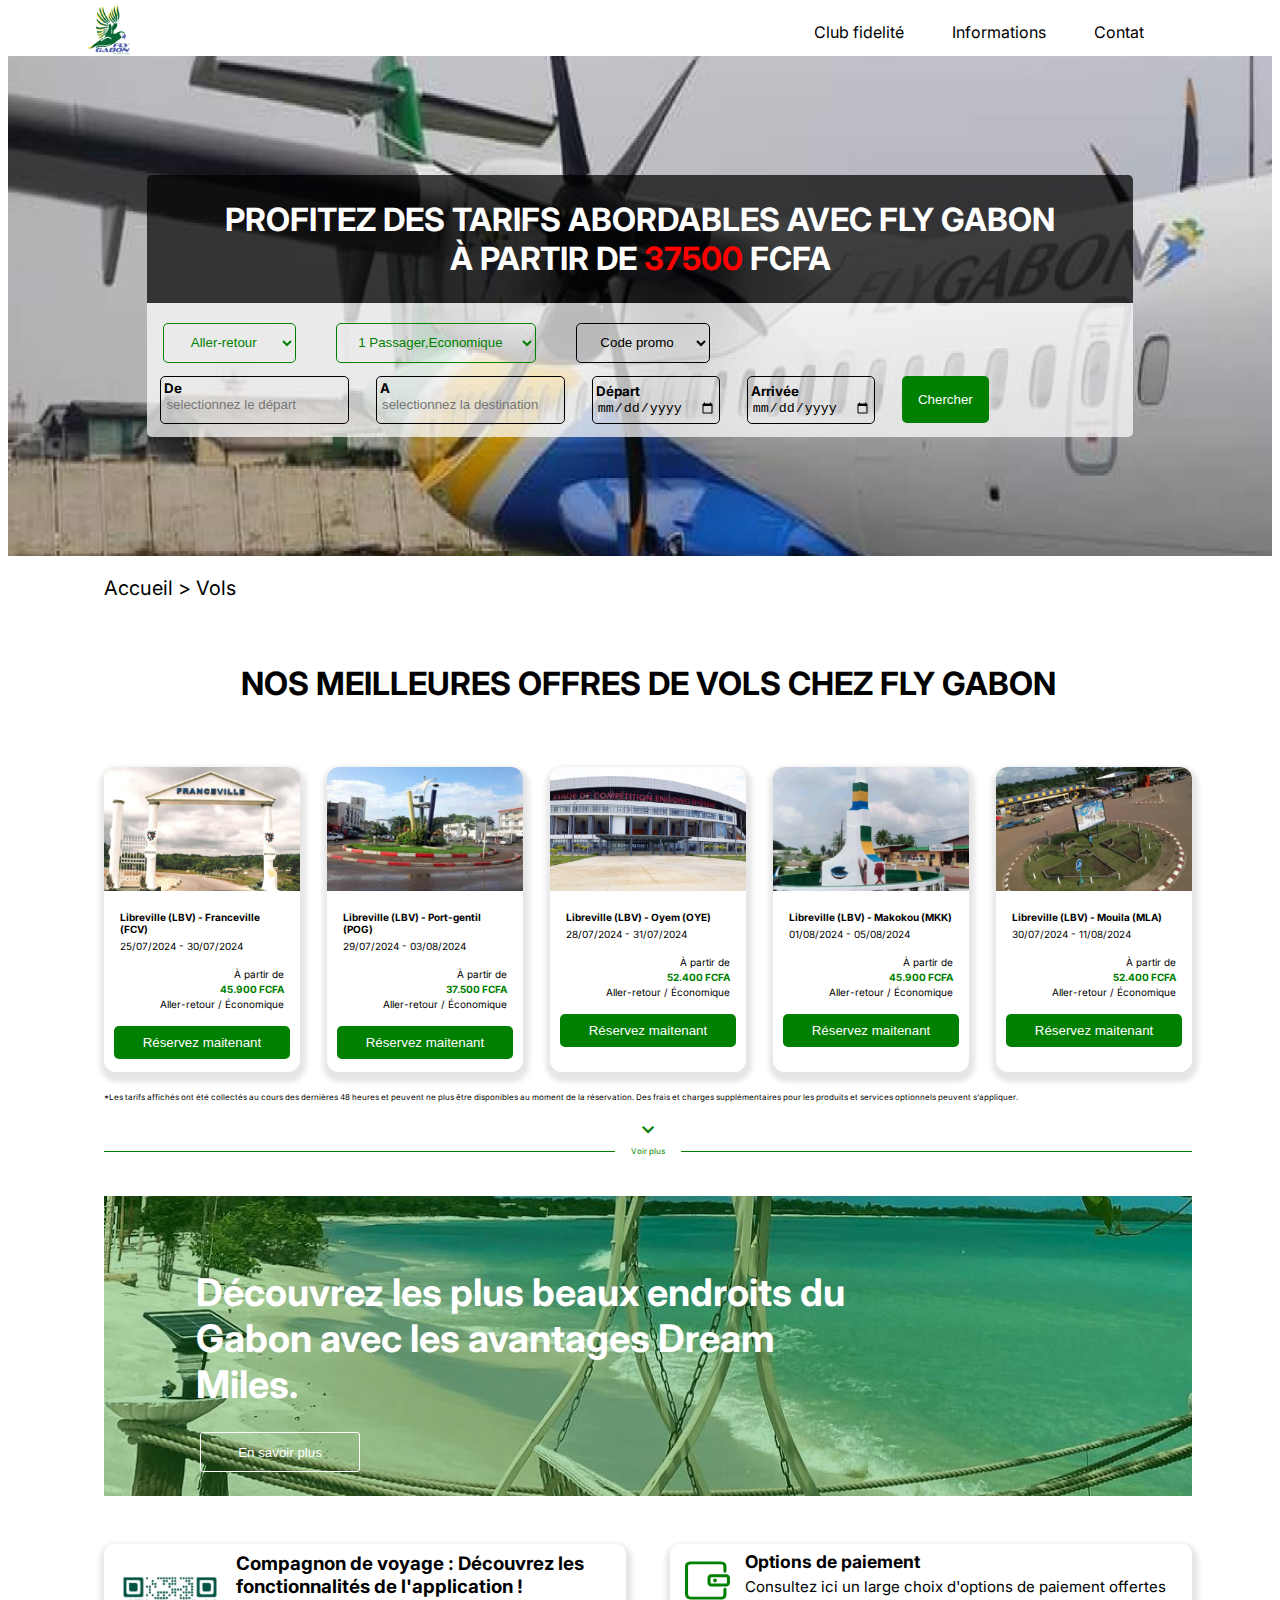
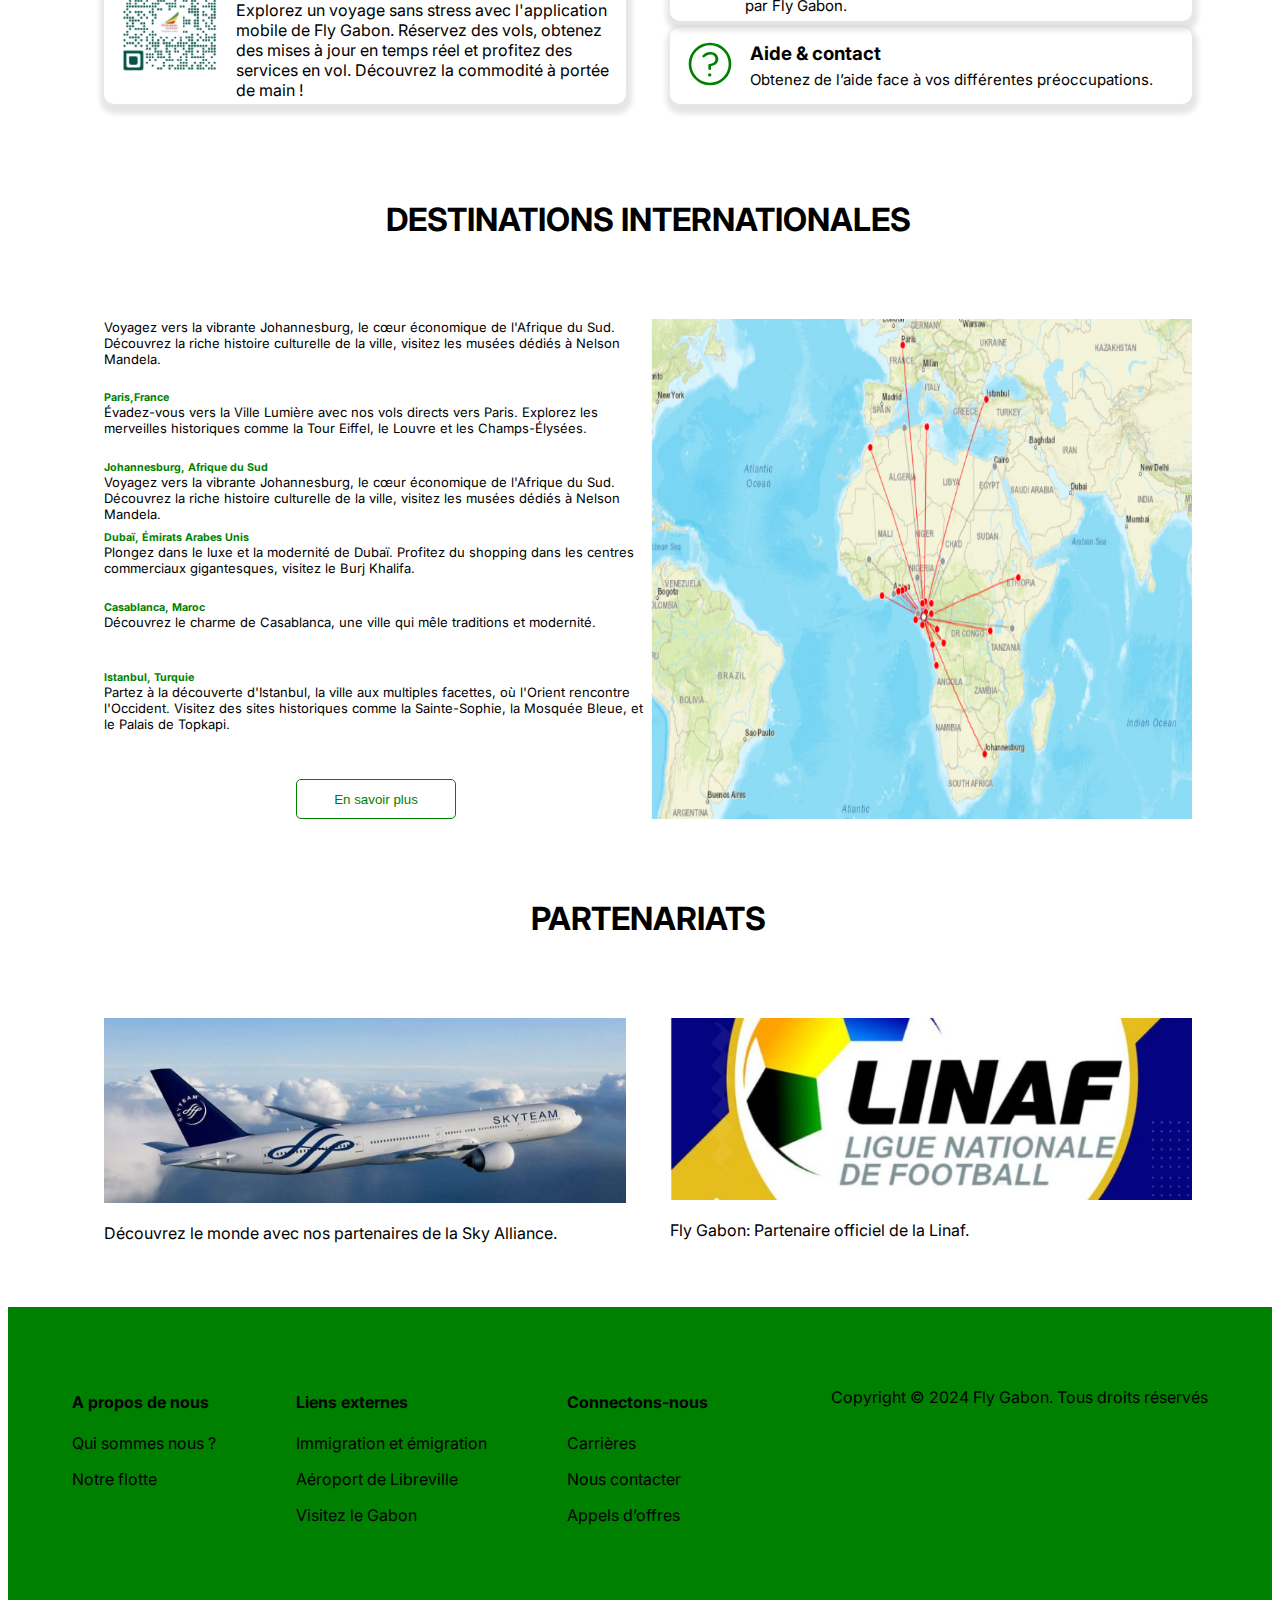
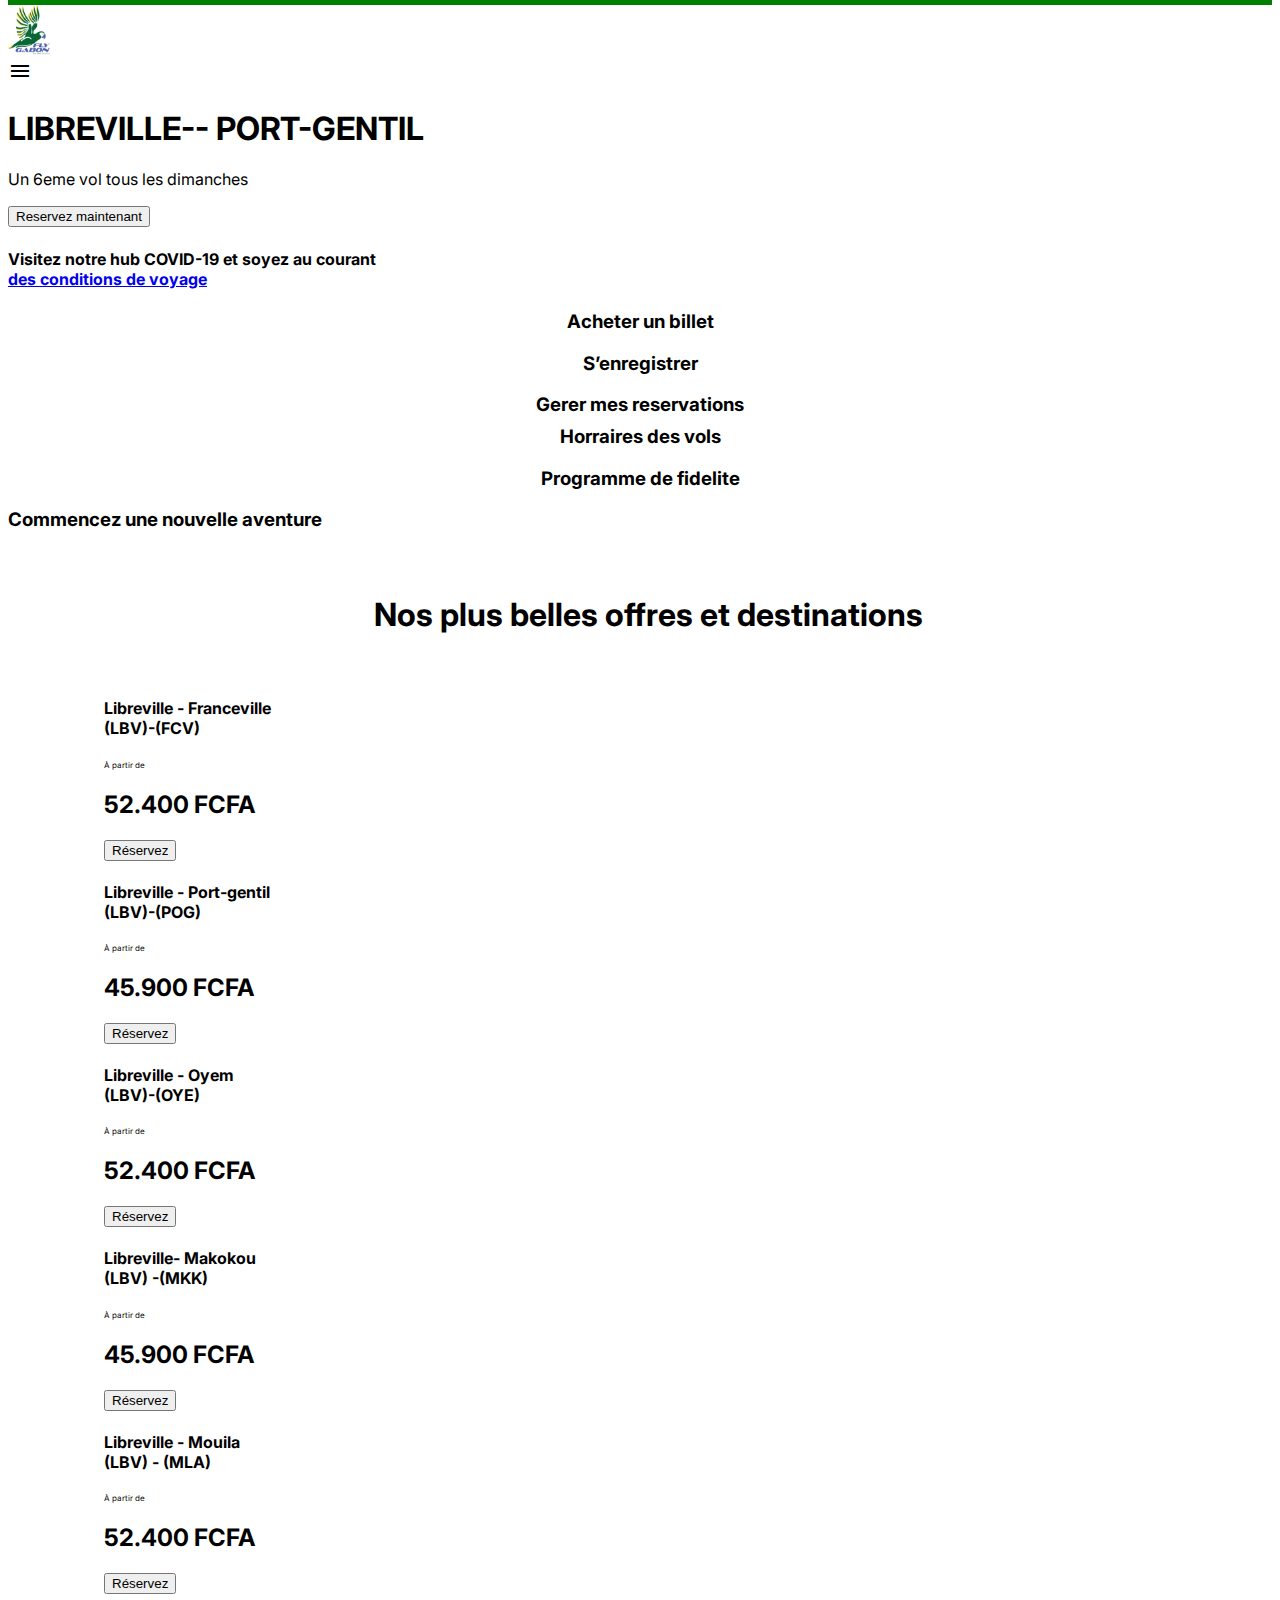
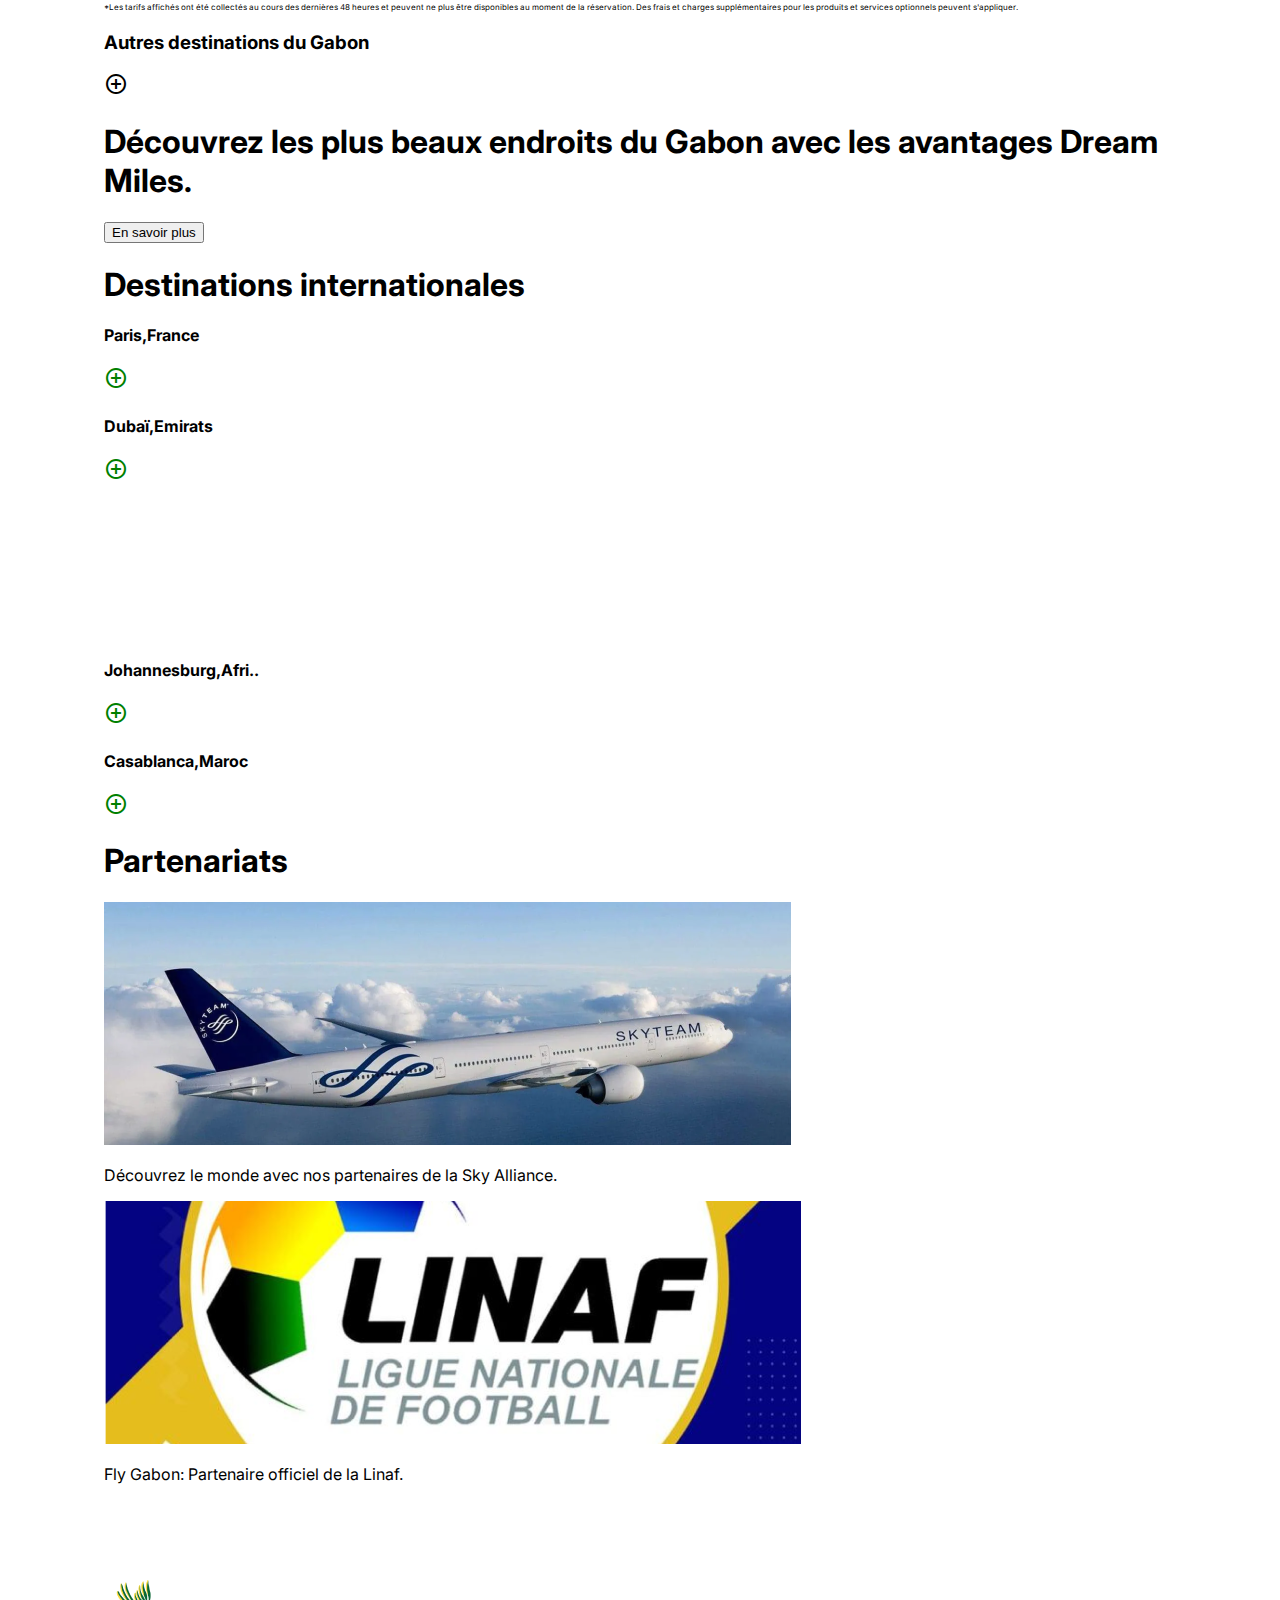
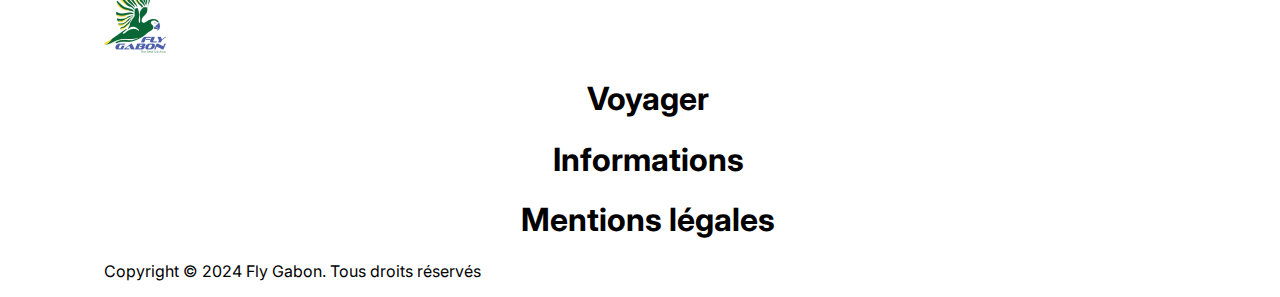
<file: index.html>
<!DOCTYPE html>
<html lang="en">
<head>
    <meta charset="UTF-8">
    <meta name="viewport" content="width=device-width, initial-scale=1.0">
    <title>fly gabon</title>
    <link rel="stylesheet" href="index.css">
    <link rel="stylesheet" href="https://fonts.googleapis.com/css2?family=Material+Symbols+Outlined:opsz,wght,FILL,GRAD@24,400,0,0" />
    <link href="https://fonts.googleapis.com/css2?family=Inter:wght@400;500;600;700&display=swap" rel="stylesheet">
    <style>
        body {
            font-family: 'Inter', sans-serif;
        }
    </style>
</head>
<body >
    <section id="bodyordi">
            <section class="nav">
                <div class="divnav1">
                    <img src="image/fly Gabon logo 1.png" alt="logo" height="50px" >
                </div>
                <div class="divnav2">
                    <div class="textnav">
                        <p>Club fidelité</p>
                    </div>
                    <div class="textnav">
                        <p>Informations</p>
                    </div>
                    <div class="textnav">
                        <p>Contat</p>
                    </div>
                </div>
            </section>

            <section class="headeraaa" >
                <div class="headera" >
                <div class="headeraaatext1">
                        <h1>
                            PROFITEZ DES TARIFS ABORDABLES AVEC FLY GABON <br>À PARTIR DE  <span class="rouge">37500 </span>FCFA 
                        </h1>
                </div>
                <div class="headeraaatext2">
                        <div class="texte2A1">
                            <select class="texte2A1a1" >
                                <option value="">Aller-retour </option>
                            </select>
                            <select class="texte2A1a2">
                                <option value="">1 Passager,Economique</option>
                            </select>
                            <select class="texte2A1a3">
                                <option value="">Code promo</option>
                            </select>
                        </div>
                        <div class="texte2A2">
                            <div class="texte2A1b1">
                                <div><span class="noir"> De </span></div>
                                <input type="text" placeholder="selectionnez le départ">
                            </div>
                            <div class="texte2A1b2">
                                <div>  <span class="noir" >A</span></div> 
                                <input type="text" placeholder="selectionnez la destination">
                            </div>
                            <div class="texte2A1b3">
                                <p class="noir"> Départ <br> <input type="date" name="" id="nput"> </p>
                                
                                <!-- <div class="calendar">
                                    <span class="ph--calendar-light"></span>
                                </div> -->
                            </div>
                            <div class="texte2A1b4">
                                <p class="noir" >Arrivée <br> <input type="date" name="" id="nput"> </p>
                                
                                <!-- <span class="ph--calendar-light"></span> -->
                            </div>
                            <button class="texte2A1b5">
                            <p>  Chercher </p>
                            </button>
                        </div>
                </div>
                <!-- <div class="headeraaatext2">
                    <div class="texte2A1">
                        <div class="texte2A1a1">

                            <p>
                                Aller-retour 
                                
                            </p>
                            <span class="material-symbols-outlined" style="padding: 0px;margin: 0px;">
                                stat_minus_1
                            </span>
                            
                        </div>
                        <div class="texte2A1a2">

                            <p>
                                1 Passager,Economique
                                
                            </p>
                            <span class="material-symbols-outlined">
                                stat_minus_1
                            </span>
                            
                        </div>
                        <div class="texte2A1a3">

                            <p>
                                Code promo
                                
                            </p>
                            <span class="material-symbols-outlined">
                                stat_minus_1
                            </span>
                            
                        </div>
                    </div>
                    <div class="texte2A2">
                        <div class="texte2A1b1">
                            <p> <span class="noir"> De </span><br> selectionnez le départ</p>
                        </div>
                        <div class="texte2A1b2">
                            <p> <span class="noir" >A</span> <br> selectionnez la destination</p>
                        </div>
                        <div class="texte2A1b3">
                            <p>Départ <br>21/02/2024 </p>
                            <div class="calendar">
                                <span class="ph--calendar-light"></span>
                            </div>
                        </div>
                        <div class="texte2A1b4">
                            <p>Arrivée <br>21/03/2024</p>
                            <span class="ph--calendar-light"></span>
                        </div>
                        <div class="texte2A1b5">
                            <p>Chercher</p>
                        </div>
                    </div>
            </div> -->
                </div>
            </section>

            <section class="section3">
                <p id="p1">Accueil > Vols</p>
                <h1> NOS MEILLEURES OFFRES DE VOLS CHEZ FLY GABON </h1>
                <div class="vol">

                    <div class="vol1">
                        <div class="vol1part1">
                            <img src="./image/Rectangle 7 (4).png" alt="" >
                        </div>
                        <div class="vol1part2">
                            <h5>Libreville (LBV) - Franceville (FCV)</h5>
                            <P>25/07/2024 - 30/07/2024</P>
                        </div>
                        <div class="vol1part3">
                            <p>À partir de </p>
                            <h6>45.900 FCFA</h6>
                            <p>Aller-retour / Économique</p>
                        </div>
                        <div class="vol1part4">
                            <button>Réservez maitenant</button>
                        </div>
                    
                        
                    </div>

                    <div class="vol1">
                        <div class="vol1part1">
                            <img src="./image/Rectangle 7 (3).png" alt="">
                        </div>
                        <div class="vol1part2">
                            <h5>Libreville (LBV) - Port-gentil (POG)</h5>
                            <P>29/07/2024 - 03/08/2024</P>
                        </div>
                        <div class="vol1part3">
                            <p>À partir de </p>
                            <h6>37.500 FCFA</h6>
                            <p>Aller-retour / Économique</p>
                        </div>
                        <div class="vol1part4">
                            <button>Réservez maitenant</button>
                        </div>
                    
                        
                    </div>

                    <div class="vol1">
                        <div class="vol1part1">
                            <img src="./image/Rectangle 7 (2).png" alt="">
                        </div>
                        <div class="vol1part2">
                            <h5>Libreville (LBV) - Oyem (OYE)</h5>
                            <P>28/07/2024 - 31/07/2024</P>
                        </div>
                        <div class="vol1part3">
                            <p>À partir de </p>
                            <h6>52.400 FCFA</h6>
                            <p>Aller-retour / Économique</p>
                        </div>
                        <div class="vol1part4">
                            <button>Réservez maitenant</button>
                        </div>
                    
                        
                    </div>

                    <div class="vol1">
                        <div class="vol1part1">
                            <img src="./image/Rectangle 7 (1).png" alt="">
                        </div>
                        <div class="vol1part2">
                            <h5>Libreville (LBV) - Makokou (MKK)</h5>
                            <P>01/08/2024 - 05/08/2024</P>
                        </div>
                        <div class="vol1part3">
                            <p>À partir de </p>
                            <h6>45.900 FCFA</h6>
                            <p>Aller-retour / Économique</p>
                        </div>
                        <div class="vol1part4">
                            <button>Réservez maitenant</button>
                        </div>
                    
                        
                    </div>

                    <div class="vol1">
                        <div class="vol1part1">
                            <img src="./image/Rectangle 7.png" alt="">
                        </div>
                        <div class="vol1part2">
                            <h5>Libreville (LBV) - Mouila (MLA)</h5>
                            <P>30/07/2024 - 11/08/2024</P>
                        </div>
                        <div class="vol1part3">
                            <p>À partir de </p>
                            <h6>52.400 FCFA</h6>
                            <p>Aller-retour / Économique</p>
                        </div>
                        <div class="vol1part4">
                            <button>Réservez maitenant</button>
                        </div>
                    
                    </div>
                </div>

                <p>*Les tarifs affichés ont été collectés au cours des dernières 48 heures et peuvent ne plus être disponibles au moment de la réservation. Des frais et charges supplémentaires pour les produits et services optionnels peuvent s'appliquer.</p>

                <div class="suite">
                    <span class="material-symbols-outlined">
                        keyboard_arrow_down
                    </span>
                    <div class="line">
                        <div class="line1"></div>
                        <div class="line2"><p>Voir plus</p> </div>
                        <div class="line3"></div>
                    </div>

                </div>
            </section>

            <section class="section4">

                <div class="section4enfant1">
                    <div class="section4enfant1b-g">
                        <h1>Découvrez les plus beaux endroits du Gabon avec les avantages Dream Miles.</h1>
                        <button>En savoir plus</button>
                    </div>
                </div>

                <div class="section4enfant2">
                    <div class="section4enfant2pt-f1">
                        <div class="section4enfant2pt-f1img">
                        <img src="./image/Rectangle 12.png" alt="">
                        </div>
                        <div class="section4enfant2pt-f1texte">
                            <h3>Compagnon de voyage : Découvrez les fonctionnalités de l'application !</h3>
                            <p>Explorez un voyage sans stress avec l'application mobile de Fly Gabon. Réservez des vols, obtenez des mises à jour en temps réel et profitez des services en vol. Découvrez la commodité à portée de main !</p>
                        </div>
                    </div>
                    <div class="section4enfant2pt-f2">
                        <div class="section4enfant2pt-f2part1">
                            <div class="f2part1a">
                                <span class="uiw--pay"></span>
                            </div>
                            <div class="f2part1b">
                                <h3>Options de paiement</h3>
                                <p>Consultez ici un large choix d'options de paiement offertes par Fly Gabon.</p>
                            </div>
                        </div>
                        <div class="section4enfant2pt-f2part2">
                            <div class="f2part1a">
                                <span class="clarity--help-line"></span>
                            </div>
                            <div class="f2part1b">
                                <h3>Aide & contact</h3>
                                <p>Obtenez de l’aide face à vos différentes préoccupations.</p>
                            </div>
                        </div>
                    
                    </div>
                </div>
            </section>

            <section class="section5">
                <h1>DESTINATIONS INTERNATIONALES</h1>
                <div class="section5parent">
                    <div class="section5enfant1">
                        <div class="section5enfant1texte">
                            <div class="section5enfant1texteparte">
                                <p>
                                    Voyagez vers la vibrante Johannesburg, le cœur économique de l'Afrique du Sud. Découvrez la riche histoire culturelle de la ville, visitez les musées dédiés à Nelson Mandela.
                                </p>
                            </div>
                            <div class="section5enfant1texteparte">
                                <h6> 
                                    Paris,France
                                </h6>
                                <p>
                                    Évadez-vous vers la Ville Lumière avec nos vols directs vers Paris. Explorez les merveilles historiques comme la Tour Eiffel, le Louvre et les Champs-Élysées.
                                </p>
                            </div>
                            <div class="section5enfant1texteparte">
                                <h6>
                                    Johannesburg, Afrique du Sud
                                </h6>
                                <p>
                                    Voyagez vers la vibrante Johannesburg, le cœur économique de l'Afrique du Sud. Découvrez la riche histoire culturelle de la ville, visitez les musées dédiés à Nelson Mandela.
                                </p>
                            </div>
                            <div class="section5enfant1texteparte">
                                <h6> 
                                    Dubaï, Émirats Arabes Unis
                                </h6>
                                <p>
                                    Plongez dans le luxe et la modernité de Dubaï. Profitez du shopping dans les centres commerciaux gigantesques, visitez le Burj Khalifa.
                                </p>
                            </div>
                            
                            <div class="section5enfant1texteparte">
                                <h6>
                                    Casablanca, Maroc
                                </h6>
                                <p>
                                    Découvrez le charme de Casablanca, une ville qui mêle traditions et modernité. 
                                </p>
                            </div>
                            <div class="section5enfant1texteparte">
                                <h6>
                                    Istanbul, Turquie
                                </h6>
                                <p>
                                    Partez à la découverte d'Istanbul, la ville aux multiples facettes, où l'Orient rencontre l'Occident. Visitez des sites historiques comme la Sainte-Sophie, la Mosquée Bleue, et le Palais de Topkapi. 
                                </p>
                            </div>
                            <div class="section5enfant1bouton">
                                <button>En savoir plus</button>
                            </div>
                        </div>
                        

                    </div>
                    <div class="section5enfant2">
                        <img src="./image/Capture d’écran 2024-07-25 à 17.15.29 1.png" alt="">
                    </div>
                </div>
                <h1>PARTENARIATS</h1>
                <div class="section5parent1">
                    <div class="section5parent1gauchea">
                        <div class="section5parent1gauche1">
                            <img src="./image/Rectangle 14.png" alt="">
                        </div>
                        <p>
                            Découvrez le monde avec nos partenaires de la Sky Alliance.
                        </p>
                    </div>
                    <div class="section5parent1gaucheb">
                        <div class="section5parent1gauche1">
                            <img src="./image/Rectangle 15.png" alt="">
                        </div>
                        <p>
                            Fly Gabon: Partenaire officiel de la Linaf.                </p>
                    </div>
                        
                </div>
            </section>
            <footer>
                <div class="footer1">
                    <div class="footergauche1">
                        <h4>
                            A propos de nous
                        </h4>
                        <p>
                            Qui sommes nous ?
                        </p>
                        <p>
                            Notre flotte
                        </p>
                    </div>
                    <div class="footergauche1">
                        <h4>
                            Liens externes
                        </h4>
                        <p>
                            Immigration et émigration
                        </p>
                        <p>
                            Aéroport de Libreville
                        </p>
                        <p>
                            Visitez le Gabon
                        </p>
                    </div>
                    <div class="footergauche1">
                        <h4>
                            Connectons-nous
                        </h4>
                        <p>
                            Carrières               
                        </p>
                        <p>
                            Nous contacter               
                        </p>
                        <p>
                            Appels d’offres               
                        </p>
                    </div>
                </div>
                <div class="footer2">
                    <p>Copyright © 2024 Fly Gabon. Tous droits réservés</p>
                </div>
            </footer>
    </section>
    <section id="bodymobi">

        <!-- navbar -->
    
    
        <nav>
            <div class="nav1">
                <img src="./image/fly Gabon logo 1.png" alt="" height="50" >
            </div>
            <div class="nav2">
                <span class="material-symbols-outlined" id="menu" >
                    menu
                </span>
            </div>
        </nav>
    
        <!-- section1 -->
    
        <section class="section1">
            <div class="section1text">
                <div class="section1text1">
                    <h1>LIBREVILLE-- PORT-GENTIL<span class="fa6-solid--plane"></span></h1>
                    
                </div>
                <div class="section1text2">
                    <p>Un 6eme vol tous les dimanches</p>
                </div>
                <div class="section1buton">
                    <button>Reservez maintenant</button>
                </div>
            </div>
        </section>
    
        <!-- section2 -->
    
        <section class="section2">
            <h4>
                Visitez notre hub COVID-19 et soyez au courant <br><a href="#">des conditions de voyage</a>
            </h4>
            <div class="section2carreaux">
                <div class="carreauxparent">
                    <div class="carreauxenfant1">
                        <span class="fa7-solid--plane"></span>
                        <h3 style="text-align: center;">Acheter un billet</h3>
                    </div>
                    <div class="carreauxenfant1">
                        <span class="fa-solid--suitcase"></span>
                        <h3 style="text-align: center;">S’enregistrer</h3>
                    </div>
                </div>
                <div class="carreauxparent">
                    <div class="carreauxenfant1">
                        <span class="iconamoon--badge-fill"></span>
                        <h3 style="text-align: center;margin-bottom: -10px;">Gerer mes reservations</h3>
                    </div>
                    <div class="carreauxenfant1">
                        <span class="fe--calendar"></span>
                        <h3 style="text-align: center;">Horraires des vols</h3>
                    </div>
                </div>
            </div>
            <div class="section2rectangle">
                <span class="material-symbols--tablet"></span>
                 <h3 style="text-align: center;">Programme de fidelite</h3>
            </div>
            <h3>Commencez une nouvelle aventure</h3>
        </section>
    
        <!-- section3 -->
    
        <section class="section3">
            <h1>Nos plus belles offres et destinations</h1>
            <div class="section3texte">
                <div class="section3image1">
                    <div class="section3texte1">
                       <div class="section3texte1a">
                       <h4>
                           Libreville - Franceville <br>
                           (LBV)-(FCV) 
                       </h4>
                       </div>
                       <p>
                           À partir de
                       </p>
                       <h2>
                           52.400 FCFA
                       </h2>
                    </div> 
                </div>
                <div class="section3button">
                    <button>Réservez</button>
                </div> 
                <div class="section3image2">
                    <div class="section3texte1">
                       <div class="section3texte1a">
                       <h4>
                            Libreville  - Port-gentil<br>
                           (LBV)-(POG) 
                       </h4>
                       </div>
                       <p>
                           À partir de
                       </p>
                       <h2>
                           45.900 FCFA
                       </h2>
                    </div>  
                </div>
                <div class="section3button">
                    <button>Réservez</button>
                </div> 
                <div class="section3image3">
                    <div class="section3texte1">
                       <div class="section3texte1a">
                       <h4>
                        Libreville  - Oyem <br> 
                           (LBV)-(OYE) 
                       </h4>
                       </div>
                       <p>
                           À partir de
                       </p>
                       <h2>
                           52.400 FCFA
                       </h2>
                    </div>  
                </div>
                <div class="section3button">
                    <button>Réservez</button>
                </div> 
                <div class="section3image4">
                    <div class="section3texte1">
                       <div class="section3texte1a">
                       <h4>
                            Libreville- Makokou<br>
                           (LBV) -(MKK)
                       </h4>
                       </div>
                       <p>
                           À partir de
                       </p>
                       <h2>
                           45.900 FCFA
                       </h2>
                    </div>  
                </div>
                <div class="section3button">
                    <button>Réservez</button>
                </div> 
                <div class="section3image5">
                    <div class="section3texte1">
                       <div class="section3texte1a">
                       <h4>
                            Libreville - Mouila<br>
                           (LBV) - (MLA)
                       </h4>
                       </div>
                       <p>
                           À partir de
                       </p>
                       <h2>
                           52.400 FCFA
                       </h2>
                    </div>  
                </div>
                <div class="section3button">
                    <button>Réservez</button>
                </div>
    
            </div>
            <div class="section3enfant3">
                <p class="section3p">
                    *Les tarifs affichés ont été collectés au cours des dernières 48 heures et
                    peuvent ne plus être disponibles au moment de la réservation. Des frais et
                    charges supplémentaires pour les produits et services optionnels peuvent s'appliquer.
                </p>
                <div class="section3enfant3part2">
                    <h3>Autres destinations du Gabon</h3>
                    <span class="material-symbols-outlined">
                        add_circle
                    </span>
                </div>
            </div>
        </section>
    
        <!-- section4 -->
    
        <section class="section4">
            <div class="section4bg">
                <div class="section4bg-vert">
                    <div class="section4textebg">
                        <h1>
                            Découvrez les plus beaux endroits du Gabon avec les avantages Dream Miles.
                        </h1>
                    </div>
                    <div class="section4boutonbg">
                        <button>
                            En savoir plus
                        </button>
                    </div>
                </div>
            </div>
            <div class="section4texte">
    
                <h1>
                    Destinations internationales
                </h1>
    
                <div class="section4textepart1">
    
                    <div class="section4t-p1image">
    
                        <div class="section4t-p1imagebg1">
                            <div class="section4t-p1bg-noir"></div>
                        </div>
    
                        <div class="section4t-p1texte">
                            <h4>
                                Paris,France
                            </h4>
                            <span class="material-symbols-outlined" style="color: green;">
                                add_circle
                            </span>
                        </div>
    
                    </div>
                    <div class="section4t-p1image">
    
                        <div class="section4t-p1imagebg2">
                            <div class="section4t-p1bg-noir"></div>
                        </div>
    
                        <div class="section4t-p1texte">
                            <h4>
                                Dubaï,Emirats
                            </h4>
                            <span class="material-symbols-outlined" style="color: green;">
                                add_circle
                            </span>
                        </div>
    
                    </div>
                </div>
                <div class="section4cercle">
                    <div class="section4cercleimage">
                        <iframe src="https://www.google.com/maps/embed?pb=!1m14!1m12!1m3!1d57714244.59810764!2d19.5194825265231!3d5.207842057070051!2m3!1f0!2f0!3f0!3m2!1i1024!2i768!4f13.1!5e0!3m2!1sfr!2sga!4v1722600993996!5m2!1sfr!2sga" style="border:0;width: 98%;height: 98%;border-radius:416px ;" allowfullscreen="" loading="lazy" referrerpolicy="no-referrer-when-downgrade"></iframe>
                    </div>
                </div>
                <div class="section4textepart1">
    
                    <div class="section4t-p1image">
    
                        <div class="section4t-p1imagebg3">
                            <div class="section4t-p1bg-noir"></div>
                        </div>
    
                        <div class="section4t-p1texte">
                            <h4>
                                Johannesburg,Afri..
                            </h4>
                            <span class="material-symbols-outlined" style="color: green;">
                                add_circle
                            </span>
                        </div>
    
                    </div>
                    <div class="section4t-p1image">
    
                        <div class="section4t-p1imagebg4">
                            <div class="section4t-p1bg-noir"></div>
                        </div>
    
                        <div class="section4t-p1texte">
                            <h4>
                                Casablanca,Maroc
                            </h4>
                            <span class="material-symbols-outlined" style="color: green;">
                                add_circle
                            </span>
                        </div>
    
                    </div>
                </div>
    
                <h1>
                    Partenariats
                </h1>
                <div class="section4parte2">
                    <img src="./image/Rectangle 14.png" alt="">
                    <p>Découvrez le monde avec nos partenaires de la Sky Alliance.</p>
                </div>
                <div class="section4parte2">
                    <img src="./image/Rectangle 15.png" alt="">
                    <p>Fly Gabon: Partenaire officiel de la Linaf.</p>
                </div>
    
            </div>
    
        </section>
    
        <section class="section5">
            <div class="section5parte1">
                <div class="section5parte1a">
                    <img src="./image/fly Gabon logo 1.png" alt="">
                </div>
                <div class="section5parte1b">
                    <span class="ic--baseline-facebook" style="font-size: x-large;"></span>
                    <span class="mage--tiktok-circle" style="font-size: x-large;" ></span>
                    <span class="entypo-social--instagram-with-circle" style="font-size: x-large;" ></span>
                </div>
            </div>
            <div class="section5parte2">
                <div class="section5parte2a">
                    <h1>
                        Voyager
                    </h1>
                    <span class="material-symbols-light--play-arrow"></span>
                </div>
                <div class="section5parte2a">
                    <h1>
                        Informations
                    </h1>
                    <span class="material-symbols-light--play-arrow"></span>
                </div>
                <div class="section5parte2a">
                    <h1>
                        Mentions légales
                    </h1>
                    <span class="material-symbols-light--play-arrow"></span>
                </div>
                <div class="section5parte2b">
                    <p>Copyright © 2024 Fly Gabon. Tous droits réservés</p>
                </div>
                
            </div>
        </section>
    </section>
</body>


</html>
</file>
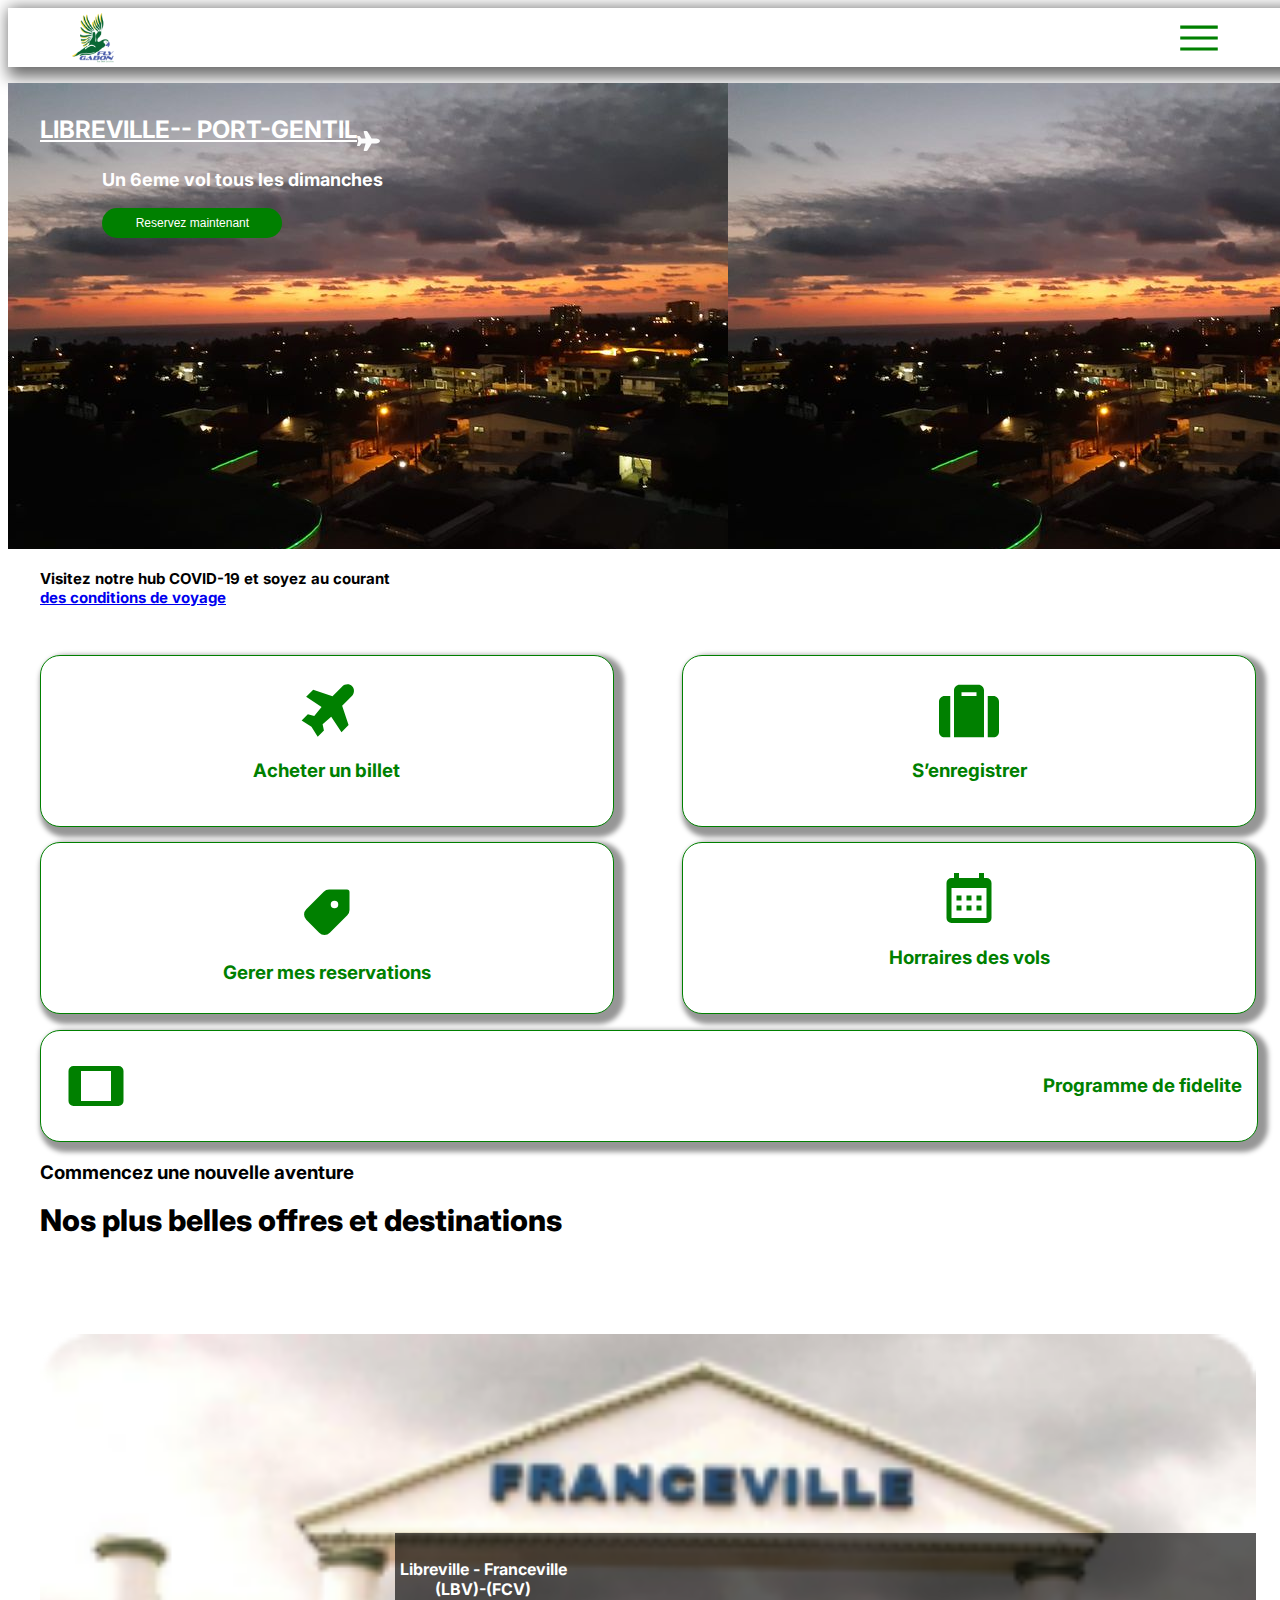
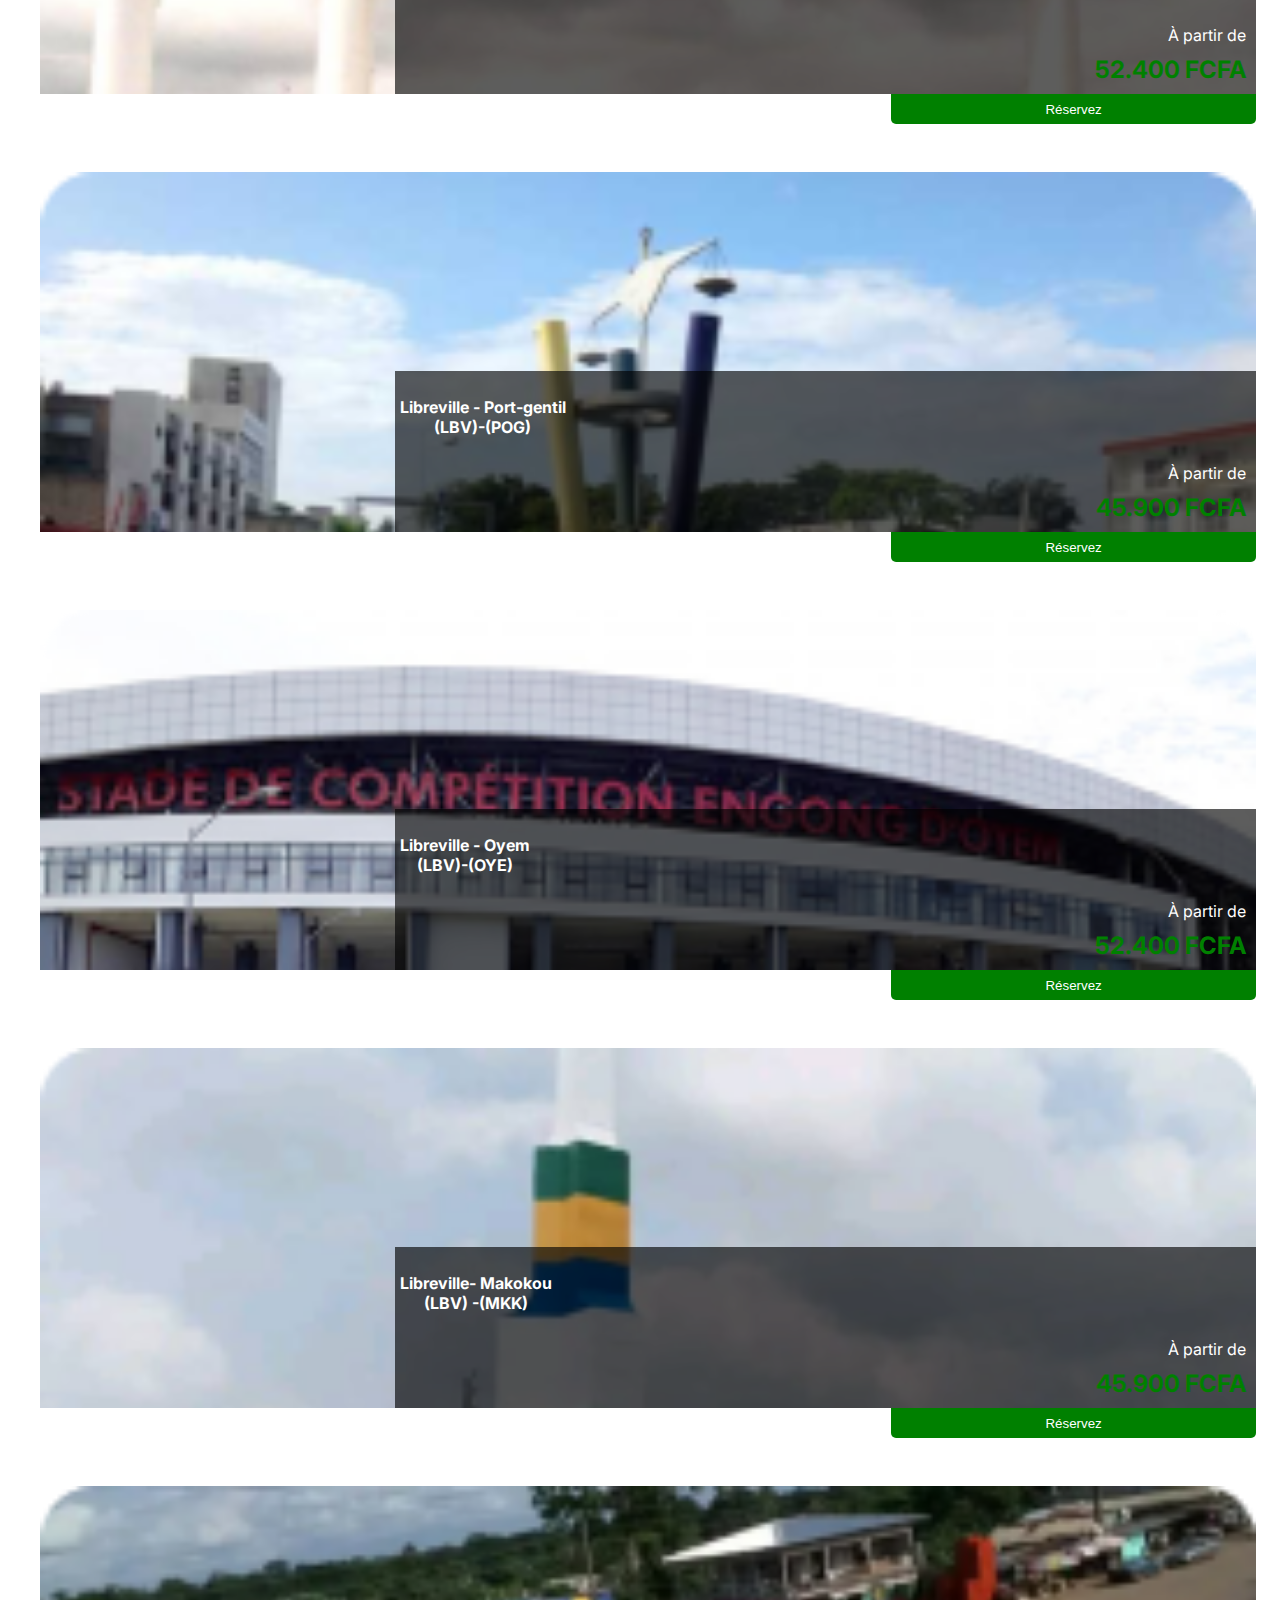
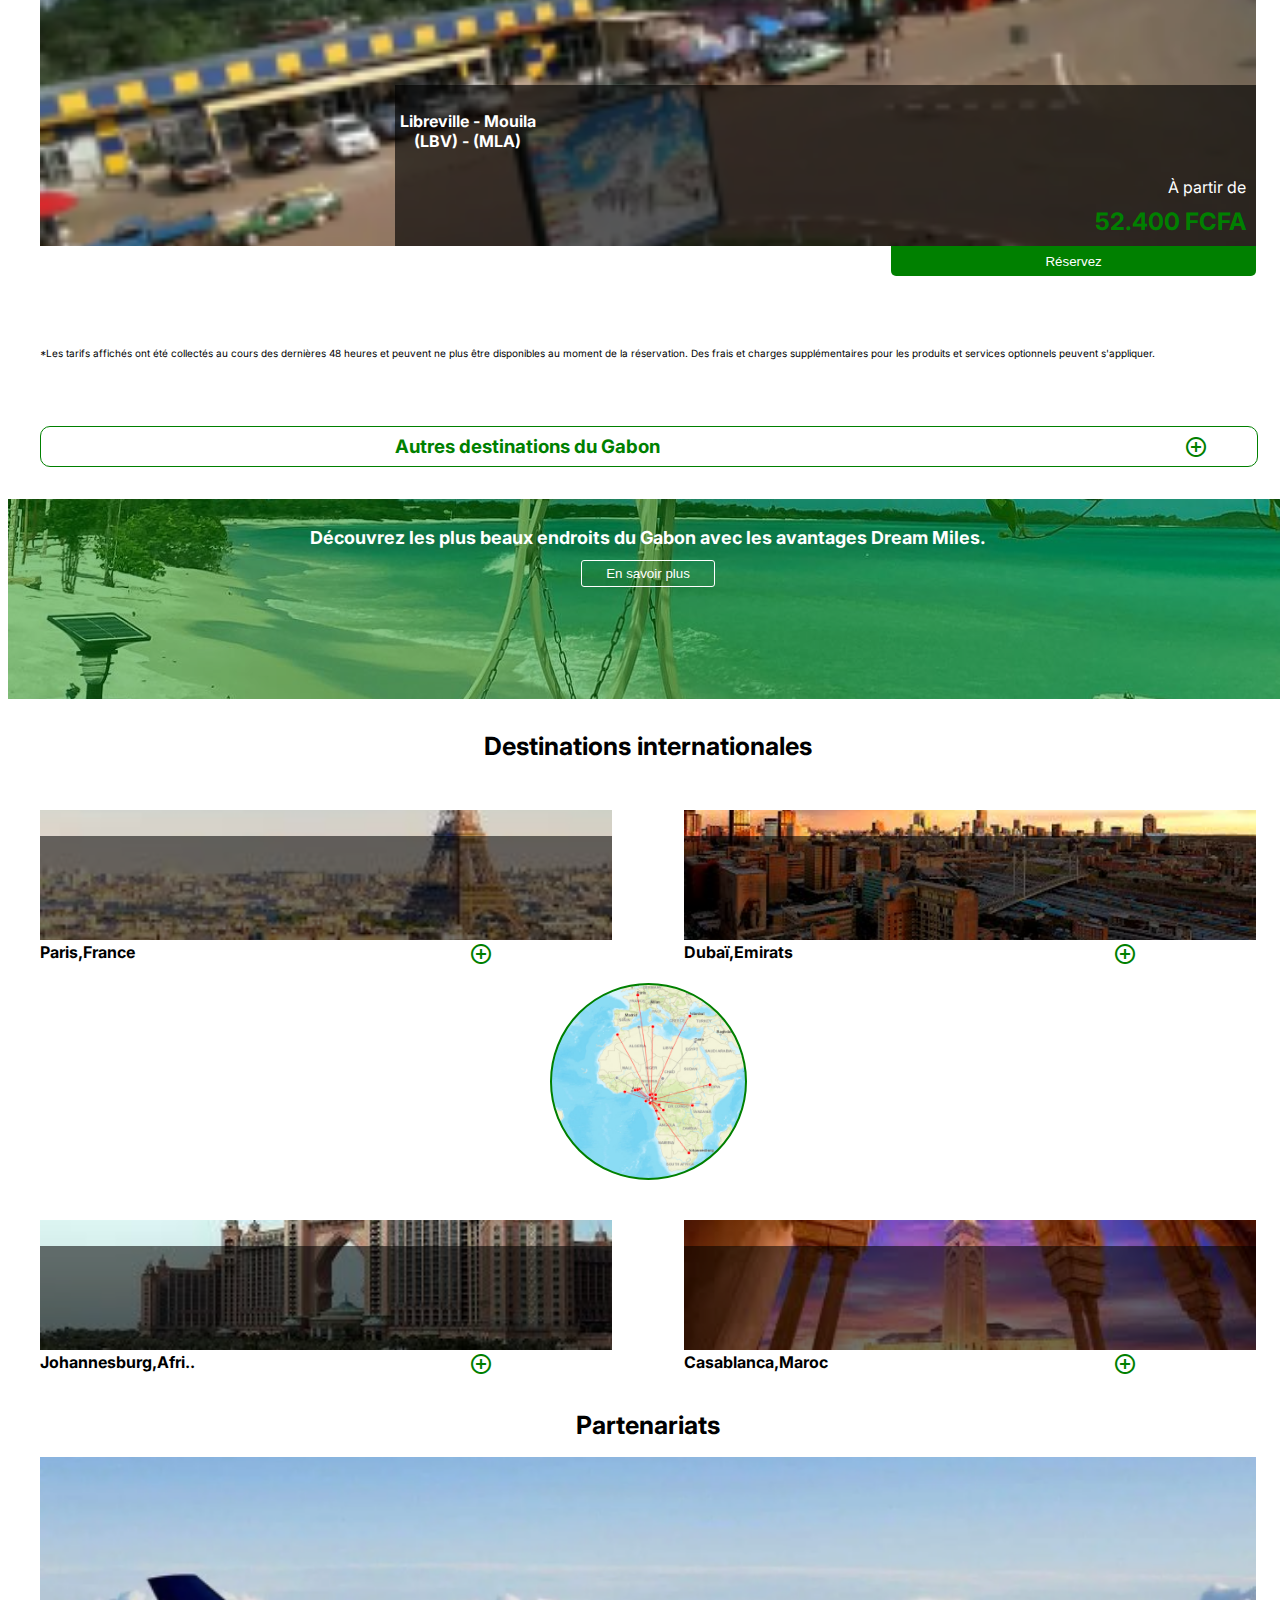
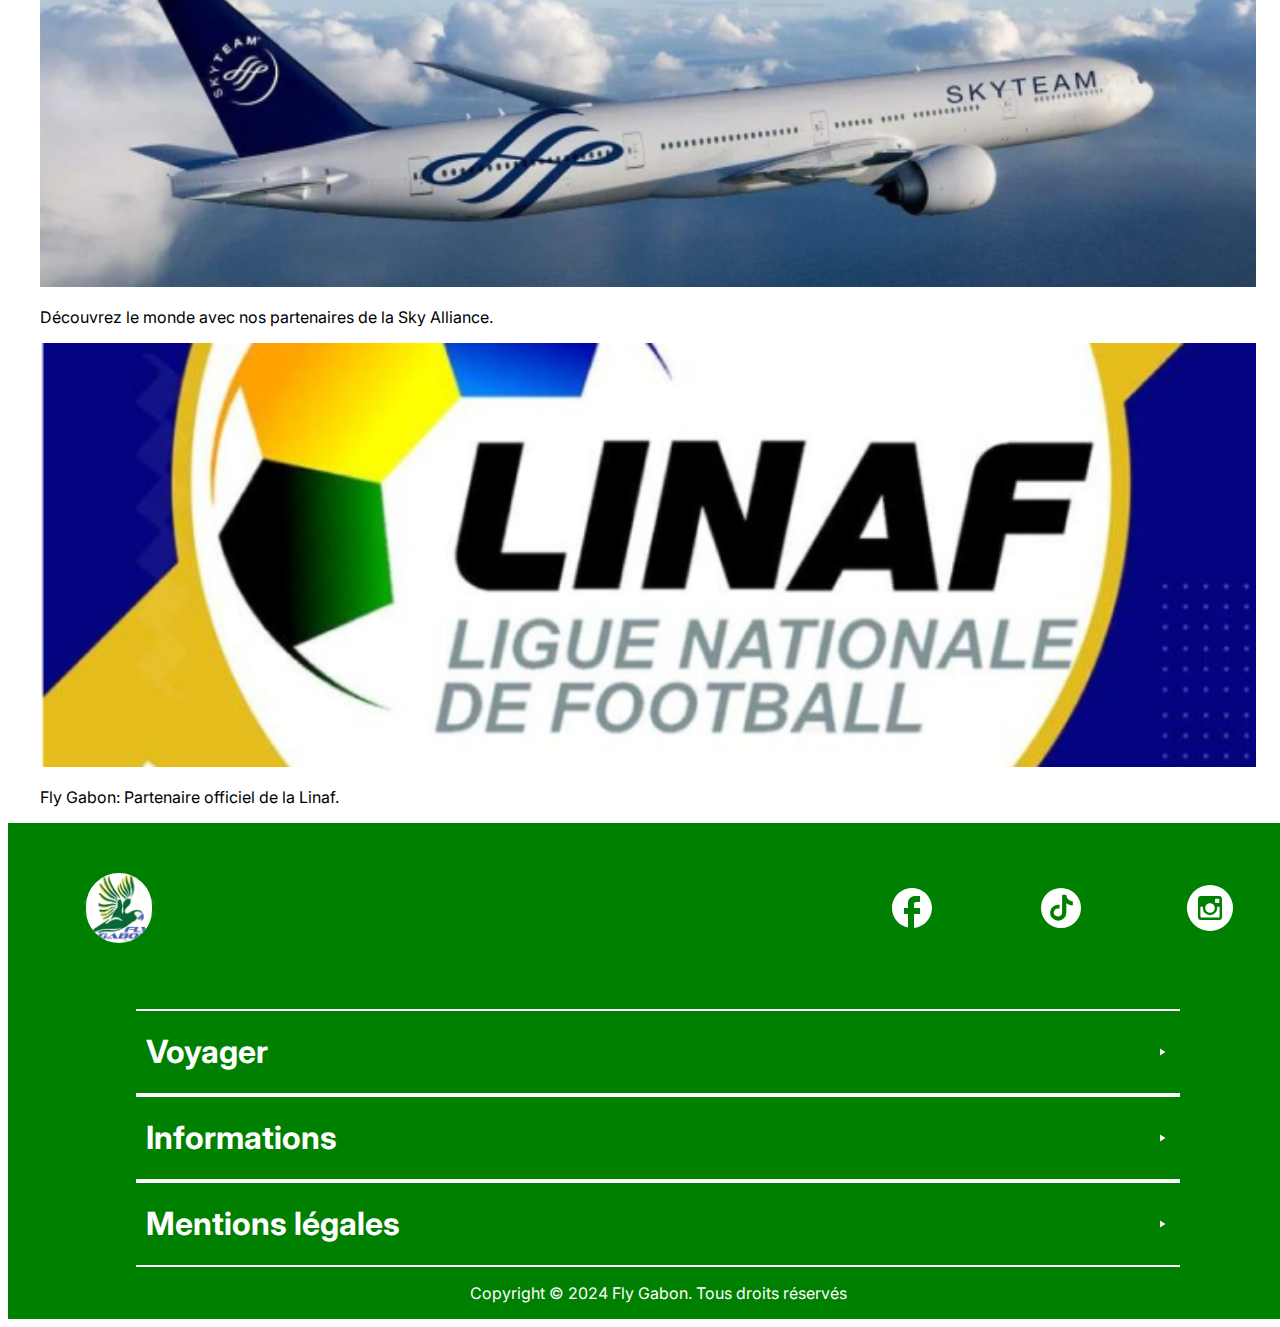
<file: mobex.html>
<!DOCTYPE html>
<html lang="en">
    <head>
        <meta charset="UTF-8">
        <meta name="viewport" content="width=device-width, initial-scale=1.0">
        <title>fly gabon mobile</title>
        <link rel="stylesheet" href="mobex.css">
        <link rel="stylesheet" href="https://fonts.googleapis.com/css2?family=Material+Symbols+Outlined:opsz,wght,FILL,GRAD@24,400,0,0" />
        <link rel="stylesheet" href="https://cdn.jsdelivr.net/npm/bootstrap-icons@1.11.3/font/bootstrap-icons.min.css">
        <link href="https://fonts.googleapis.com/css2?family=Inter:wght@400;500;600;700&display=swap" rel="stylesheet">
        <style>
            body {
                font-family: 'Inter', sans-serif;
            }
        </style>
    </head>
<body>

    <!-- navbar -->


    <nav>
        <div class="nav1">
            <img src="./image/fly Gabon logo 1.png" alt="" height="50" >
        </div>
        <div class="nav2">
            <span class="material-symbols-outlined" id="menu" >
                menu
            </span>
        </div>
    </nav>

    <!-- section1 -->

    <section class="section1">
        <div class="section1text">
            <div class="section1text1">
                <h1>LIBREVILLE-- PORT-GENTIL<span class="fa6-solid--plane"></span></h1>
                
            </div>
            <div class="section1text2">
                <p>Un 6eme vol tous les dimanches</p>
            </div>
            <div class="section1buton">
                <button>Reservez maintenant</button>
            </div>
        </div>
    </section>

    <!-- section2 -->

    <section class="section2">
        <h4>
            Visitez notre hub COVID-19 et soyez au courant <br><a href="#">des conditions de voyage</a>
        </h4>
        <div class="section2carreaux">
            <div class="carreauxparent">
                <div class="carreauxenfant1">
                    <span class="fa7-solid--plane"></span>
                    <h3>Acheter un billet</h3>
                </div>
                <div class="carreauxenfant1">
                    <span class="fa-solid--suitcase"></span>
                    <h3 style="text-align: center;">S’enregistrer</h3>
                </div>
            </div>
            <div class="carreauxparent">
                <div class="carreauxenfant1">
                    <span class="iconamoon--badge-fill"></span>
                    <h3 style="text-align: center;margin-bottom: -10px;">Gerer mes reservations</h3>
                </div>
                <div class="carreauxenfant1">
                    <span class="fe--calendar"></span>
                    <h3 style="text-align: center;">Horraires des vols</h3>
                </div>
            </div>
        </div>
        <div class="section2rectangle">
            <span class="material-symbols--tablet"></span>
             <h3 style="text-align: center;">Programme de fidelite</h3>
        </div>
        <h3>Commencez une nouvelle aventure</h3>
    </section>

    <!-- section3 -->

    <section class="section3">
        <h1>Nos plus belles offres et destinations</h1>
        <div class="section3texte">
            <div class="section3image1">
                <div class="section3texte1">
                   <div class="section3texte1a">
                   <h4>
                       Libreville - Franceville <br>
                       (LBV)-(FCV) 
                   </h4>
                   </div>
                   <p>
                       À partir de
                   </p>
                   <h2>
                       52.400 FCFA
                   </h2>
                </div> 
            </div>
            <div class="section3button">
                <button>Réservez</button>
            </div> 
            <div class="section3image2">
                <div class="section3texte1">
                   <div class="section3texte1a">
                   <h4>
                        Libreville  - Port-gentil<br>
                       (LBV)-(POG) 
                   </h4>
                   </div>
                   <p>
                       À partir de
                   </p>
                   <h2>
                       45.900 FCFA
                   </h2>
                </div>  
            </div>
            <div class="section3button">
                <button>Réservez</button>
            </div> 
            <div class="section3image3">
                <div class="section3texte1">
                   <div class="section3texte1a">
                   <h4>
                    Libreville  - Oyem <br> 
                       (LBV)-(OYE) 
                   </h4>
                   </div>
                   <p>
                       À partir de
                   </p>
                   <h2>
                       52.400 FCFA
                   </h2>
                </div>  
            </div>
            <div class="section3button">
                <button>Réservez</button>
            </div> 
            <div class="section3image4">
                <div class="section3texte1">
                   <div class="section3texte1a">
                   <h4>
                        Libreville- Makokou<br>
                       (LBV) -(MKK)
                   </h4>
                   </div>
                   <p>
                       À partir de
                   </p>
                   <h2>
                       45.900 FCFA
                   </h2>
                </div>  
            </div>
            <div class="section3button">
                <button>Réservez</button>
            </div> 
            <div class="section3image5">
                <div class="section3texte1">
                   <div class="section3texte1a">
                   <h4>
                        Libreville - Mouila<br>
                       (LBV) - (MLA)
                   </h4>
                   </div>
                   <p>
                       À partir de
                   </p>
                   <h2>
                       52.400 FCFA
                   </h2>
                </div>  
            </div>
            <div class="section3button">
                <button>Réservez</button>
            </div>

        </div>
        <div class="section3enfant3">
            <p class="section3p">
                *Les tarifs affichés ont été collectés au cours des dernières 48 heures et
                peuvent ne plus être disponibles au moment de la réservation. Des frais et
                charges supplémentaires pour les produits et services optionnels peuvent s'appliquer.
            </p>
            <div class="section3enfant3part2">
                <h3>Autres destinations du Gabon</h3>
                <span class="material-symbols-outlined">
                    add_circle
                </span>
            </div>
        </div>
    </section>

    <!-- section4 -->

    <section class="section4">
        <div class="section4bg">
            <div class="section4bg-vert">
                <div class="section4textebg">
                    <h1>
                        Découvrez les plus beaux endroits du Gabon avec les avantages Dream Miles.
                    </h1>
                </div>
                <div class="section4boutonbg">
                    <button>
                        En savoir plus
                    </button>
                </div>
            </div>
        </div>
        <div class="section4texte">

            <h1>
                Destinations internationales
            </h1>

            <div class="section4textepart1">

                <div class="section4t-p1image">

                    <div class="section4t-p1imagebg1">
                        <div class="section4t-p1bg-noir"></div>
                    </div>

                    <div class="section4t-p1texte">
                        <h4>
                            Paris,France
                        </h4>
                        <span class="material-symbols-outlined" style="color: green;">
                            add_circle
                        </span>
                    </div>

                </div>
                <div class="section4t-p1image">

                    <div class="section4t-p1imagebg2">
                        <div class="section4t-p1bg-noir"></div>
                    </div>

                    <div class="section4t-p1texte">
                        <h4>
                            Dubaï,Emirats
                        </h4>
                        <span class="material-symbols-outlined" style="color: green;">
                            add_circle
                        </span>
                    </div>

                </div>
            </div>
            <div class="section4cercle">
                <div class="section4cercleimage">
                    <iframe src="https://www.google.com/maps/embed?pb=!1m14!1m12!1m3!1d57714244.59810764!2d19.5194825265231!3d5.207842057070051!2m3!1f0!2f0!3f0!3m2!1i1024!2i768!4f13.1!5e0!3m2!1sfr!2sga!4v1722600993996!5m2!1sfr!2sga" style="border:0;width: 98%;height: 98%;border-radius:416px ;" allowfullscreen="" loading="lazy" referrerpolicy="no-referrer-when-downgrade"></iframe>
                </div>
            </div>
            <div class="section4textepart1">

                <div class="section4t-p1image">

                    <div class="section4t-p1imagebg3">
                        <div class="section4t-p1bg-noir"></div>
                    </div>

                    <div class="section4t-p1texte">
                        <h4>
                            Johannesburg,Afri..
                        </h4>
                        <span class="material-symbols-outlined" style="color: green;">
                            add_circle
                        </span>
                    </div>

                </div>
                <div class="section4t-p1image">

                    <div class="section4t-p1imagebg4">
                        <div class="section4t-p1bg-noir"></div>
                    </div>

                    <div class="section4t-p1texte">
                        <h4>
                            Casablanca,Maroc
                        </h4>
                        <span class="material-symbols-outlined" style="color: green;">
                            add_circle
                        </span>
                    </div>

                </div>
            </div>

            <h1>
                Partenariats
            </h1>
            <div class="section4parte2">
                <img src="./image/Rectangle 14.png" alt="">
                <p>Découvrez le monde avec nos partenaires de la Sky Alliance.</p>
            </div>
            <div class="section4parte2">
                <img src="./image/Rectangle 15.png" alt="">
                <p>Fly Gabon: Partenaire officiel de la Linaf.</p>
            </div>

        </div>

    </section>

    <section class="section5">
        <div class="section5parte1">
            <div class="section5parte1a">
                <img src="./image/fly Gabon logo 1.png" alt="">
            </div>
            <div class="section5parte1b">
                <span class="ic--baseline-facebook" style="font-size: x-large;"></span>
                <span class="mage--tiktok-circle" style="font-size: x-large;" ></span>
                <span class="entypo-social--instagram-with-circle" style="font-size: x-large;" ></span>
            </div>
        </div>
        <div class="section5parte2">
            <div class="section5parte2a">
                <h1>
                    Voyager
                </h1>
                <span class="material-symbols-light--play-arrow"></span>
            </div>
            <div class="section5parte2a">
                <h1>
                    Informations
                </h1>
                <span class="material-symbols-light--play-arrow"></span>
            </div>
            <div class="section5parte2a">
                <h1>
                    Mentions légales
                </h1>
                <span class="material-symbols-light--play-arrow"></span>
            </div>
            <div class="section5parte2b">
                <p>Copyright © 2024 Fly Gabon. Tous droits réservés</p>
            </div>
            
        </div>
    </section>
</body>
</html>
</file>
<file: index.css>
body{
  font-family: inter;
}

.nav{
  display: flex;
  justify-content: space-between;
  align-items: center;
  padding-left: 5em;
  padding-right: 5em;
  height: 3em;
}
.divnav2{
  display: flex;
  justify-content: space-between;
}
.textnav{
  margin-right: 3em;
}
.headeraaa{
  width: 100%;
  height: 500px;
  background-position: inherit;
  background-size: cover;
  background-image: url(./image/Rectangle\ 1.png);
  background-repeat: no-repeat;
  display: flex;
  justify-content: center;
  align-items: center;
  margin: 0px;
}
.headera{
  width: 78%;
  margin: auto;
}
.rouge{
  color: red;
}
.headeraaatext1 {
  display: flex;
  text-align: center;
  justify-content: center;
  align-items: center;
  height: 8em;
  margin: 0px;
  background-color: rgba(0, 0, 0, 0.719);
  color: white;
  border-radius: 5px 5px 0px 0px;
 
}
.noir{
  color: black;
  font-weight: bold;
}
.headera p {
margin: 0px;
}
.texte2A1b5 p {
  margin: 1em;
  justify-content: center;
  align-items: center;
  text-align: center;
}
.headeraaatext2{
  display: flex;
  flex-direction: column;
  margin: 0px;
  background-color: rgba(255, 255, 255, 0.719) ;
  border-radius: 0px 0px 5px 5px;
}
.texte2A1{
  display: flex;
  justify-content: start;
  padding-top: 2%;
  margin: 0px;
  margin-left: 1em;
}
.texte2A2{
  display: flex;
  justify-content: start;
  
  margin: 0px;
}

.texte2A1a1 , .texte2A1a2  , .texte2A1a3  {
  display: flex;
  margin-right: 3em;
  border: solid 1px;
  border-radius: 5px;
  padding: 3px;
  background-color: #ffffff00;
  height: 2em;
  justify-content: center;
  align-items: center;
  text-align: center;
  color: green;
  height: 3em;
  width: 10em;
}

.custom-label {
  display: block;
  margin-bottom: 5px;
  font-size: 14px;
  line-height: 1.2;
}

.label-strong {
  font-weight: bold;
  display: block;
}

.texte2A1a1{
  height: 3em;
  width: 10em;
}

.texte2A1a2{
  height: 3em;
  width: 15em;
}
.texte2A1a3 {
  color: black;
}
/* .texte2A1b2 .texte2A1b3 */
/* .texte2A1a2 .texte2A1a3 */

.texte2A1b1 , .texte2A1b2 {
  margin: 1em;
  border-radius: 5px;
  padding: 3px;
  border: solid 1px;
  background-color: #e20d0d00;
  height: 3em;
  display: flex;
  justify-content: start;
  flex-direction: column;
  font-size: smaller;

}
.texte2A1b1 input , .texte2A1b2 input , #nput {
color: black;
border: none;
background-color: rgba(0, 0, 0, 0.014);
outline: none;
}
.texte2A1b3 ,.texte2A1b4 ,.texte2A1b5 {
  margin: 1em;
  border-radius: 5px;
  padding: 3px;
  border: solid 1px;
  background-color: #e20d0d00;
  height: 3em;
  display: flex;
  justify-content: center;
  align-items: center;
  font-size: smaller;

}
.texte2A1a1{
  height: 3em;
  width: 10em;
}

.texte2A1b5{
  background-color: green;
  color: white;
  border: none;
  height: 3.5em;
}

/* section3 */

.section3 {
  margin-left: 6em;
  margin-right: 5em;
}
#p1{
  font-size: 20px;
}

.section3 h1 {
  margin-top: 2em;
  margin-bottom: 2em;
  text-align: center;
}
.section3 p {
  font-size: 8px;
}
.vol{
  display: flex;
  width: 100%;
  justify-content: space-between;
  margin-bottom: 20px;
}
.vol1 {
  width: 18%;
  background-color: rgba(102, 51, 153, 0);
  padding-bottom: 0.8em;
  border-radius: 12px;
  box-shadow: 1px 5px 5px 5px rgba(0, 0, 0, 0.1);
}

.vol1part1 {
  width: 100%;
  height: auto; 
}

.vol1part1 img {
  width: 100%;
  height: auto; 
  border-radius: 12px 12px 0px 0px; 
}

.vol1part2, .vol1part3 {
  margin: 1em;
}

.vol1part2 h5, .vol1part2 p {
  margin-bottom: 5px;
  margin-top: 5px;
  text-align: start;
  font-size: 10px;
}

.vol1part3 h6, .vol1part3 p {
  margin-bottom: 3px;
  margin-top: 3px;
  text-align: end;
  font-size: 10px;
}

.vol1part3 h6 {
  color: green;
}

.vol1part4 {
  text-align: center;
  margin-top: 1em;
}

.vol1part4{
  display: flex;
  justify-content: center;
  align-items: center;
}
.vol1part4 button{
  background-color: green;
  color:white;
  height: 2.5em;
  width: 90%;
  border: none;
  border-radius: 5px;
}

.suite {
  margin-top: 1em;
  margin-bottom: 1em;
}
.suite span {
  display: flex;
  justify-content: center;
  align-items: center;
  text-align: center;
  color: green;
}
.line {
  margin-top: -20px;
  display: flex;
  text-align: center;
  align-items: center;
  color: green;
}
.line1 , .line3 {
  width: 47%;
  height: 1px;
  background-color: green;
}
.line2 {
 margin: 1em;
}

/* section4 */

.section4 {
  margin-left: 6em;
  margin-right: 5em;
}

.section4enfant1 {
  width: 100%;
  background-image: url(./image/Rectangle\ 10.png);
  height: 300px;
  position: relative; 
}

.section4enfant1b-g {
  width: 100%;
  height: 100%;
  background-color: rgba(0, 128, 0, 0.315);
  color: white;
  padding: 1em; 
  box-sizing: border-box; 
}

.section4enfant1b-g h1 {
  font-size: 38px;
  width: 65%;
  margin: 0;
  padding: 1.5em 2em; 
  padding-bottom: 5px;
}

.section4enfant1b-g button {
  height: 3em;
  width: 12em;
  color: white;
  background-color: rgba(0, 0, 0, 0);
  border: solid 1px;
  margin-top: -6em; 
  margin: 1.5em 6em;
  border-radius: 3px;
}

.section4enfant2{
  display: flex;
  margin-top: 3em;
  font-size: 16px;
  justify-content: space-between;
 
}
.section4enfant2pt-f1{
  display: flex;
  background-color: rgba(0, 0, 255, 0);
  height: 10em;
  width: 48%;
  justify-content: center;
  align-items: center;
  border-radius: 10px;
  box-shadow: 1px 5px 5px 5px rgba(0, 0, 0, 0.1);
}
.section4enfant2pt-f1 p {
 margin-top: 0px;

}
.section4enfant2pt-f1 h3 {
  margin-bottom: 2px;
 
 }
.section4enfant2pt-f1img{
  height: 100px;
  width: 100px;
  margin: 1em;
}
.section4enfant2pt-f1img img{
  width: 100px;
  height: 100px;
}

.section4enfant2pt-f2{
  width: 48%;
  margin-top: 0px;
  display: flex;
  flex-direction: column;
  justify-content: space-between;
}
.section4enfant2pt-f2 h3,.section4enfant2pt-f2 p {
  margin-bottom: 5px;
  margin-top: 5px;
}
.section4enfant2pt-f2part1{
  display: flex;
  width: 100%;
  height: 48%;
  justify-content: start;
  align-items: center;
  background-color: rgba(0, 0, 255, 0);
  border-radius: 10px;
  box-shadow: 1px 5px 5px 5px rgba(0, 0, 0, 0.1);
}
.section4enfant2pt-f2part2{
  width: 100%;
  height: 48%;
  display: flex;
  justify-content: start;
  align-items: center;
  background-color: rgba(0, 0, 255, 0);
  border-radius: 10px;
  box-shadow: 1px 5px 5px 5px rgba(0, 0, 0, 0.1);
}
.section4enfant2pt-f2part2 p ,.section4enfant2pt-f2part1 {
  font-size: 15px;
}

/* section5 */

.section5{
  margin-left: 6em;
  margin-right: 5em;
  margin-top: 6em;
}
.section5 h1{
  text-align: center;
}

.section5parent{
  display: flex;
  margin-top: 5em;
  margin-bottom: 5em;
  
}
.section5enfant1, .section5enfant2{
  width: 50%;
  height: 500px;
}
.section5enfant1texte{
  display: flex;
  height: 100%;
  justify-content: space-between;
  flex-direction: column;

}
.section5enfant1texteparte h6{
  margin-top: 2px;
}
.section5enfant1texteparte {
 height: 13%;
}
.section5enfant2 img{
  width: 100%;
  height:100%;
}
.section5enfant1 h6{
color: green;
margin-bottom:0px ;
}
.section5enfant1 p{
  font-size: 13px;
  margin-bottom: 0px;
  margin-top: 0px;
}
.section5enfant1bouton{
display: flex;
justify-content: center;
align-items: center;
color: green;
}
.section5enfant1bouton button {
  margin-top: 40px;
  background-color: rgba(0, 128, 0, 0);
  color: green;
  border-radius: 5px;
  height: 3em;
  width: 12em;
  border: solid 1px;
  }
  .section5parent1{
    margin-top: 5em;
    width: 100%;
    display: flex;
    justify-content: space-between;
  }
  .section5parent1gauchea{
    width: 48%;
  }
  .section5parent1gaucheb{
    width: 48%;
  }
  .section5parent1gauchea img ,.section5parent1gaucheb img{
    width: 100%;
    height: auto;
  }


  /* footer */

  footer{
    margin-top: 3em;
    background-color: green;
    padding-top: 2em;
    padding:4em ;
    display: flex;
    justify-content: space-between;
  }
  .footer1{
    display: flex;
    justify-content: space-between;
  }
  .footergauche1{
    margin-right: 5em;
  }
  .footergauche1 p{
    font-size: 16px;
  }


/* mes icone iconify */

.calendar{
  border: solid 1px;
  border-color: black;
  padding: 1px;
  height: 13px;
}
.ph--calendar-light {
  display: inline-block;
  width: 1em;
  height: 1em;
  --svg: url("data:image/svg+xml,%3Csvg xmlns='http://www.w3.org/2000/svg' viewBox='0 0 256 256'%3E%3Cpath fill='%23000' d='M208 34h-26V24a6 6 0 0 0-12 0v10H86V24a6 6 0 0 0-12 0v10H48a14 14 0 0 0-14 14v160a14 14 0 0 0 14 14h160a14 14 0 0 0 14-14V48a14 14 0 0 0-14-14M48 46h26v10a6 6 0 0 0 12 0V46h84v10a6 6 0 0 0 12 0V46h26a2 2 0 0 1 2 2v34H46V48a2 2 0 0 1 2-2m160 164H48a2 2 0 0 1-2-2V94h164v114a2 2 0 0 1-2 2m-98-90v64a6 6 0 0 1-12 0v-54.29l-7.32 3.66a6 6 0 1 1-5.36-10.74l16-8A6 6 0 0 1 110 120m59.57 29.25L148 178h20a6 6 0 0 1 0 12h-32a6 6 0 0 1-4.8-9.6L160 142a10 10 0 1 0-16.65-11a6 6 0 1 1-10.35-6a22 22 0 1 1 36.62 24.26Z'/%3E%3C/svg%3E");
  background-color: currentColor;
  -webkit-mask-image: var(--svg);
  mask-image: var(--svg);
  -webkit-mask-repeat: no-repeat;
  mask-repeat: no-repeat;
  -webkit-mask-size: 100% 100%;
  mask-size: 100% 100%;
}
.uiw--pay {
  display: inline-block;
  width: 5em;
  height: 3em;
  color: green;
  --svg: url("data:image/svg+xml,%3Csvg xmlns='http://www.w3.org/2000/svg' viewBox='0 0 20 20'%3E%3Cpath fill='%23000' d='M11.67 8.537a.3.3 0 0 0-.302.296v2.212a.3.3 0 0 0 .303.296h6.663a.3.3 0 0 0 .303-.296V8.833a.3.3 0 0 0-.303-.296zm4.086-7.036c.922.044 1.585.226 2.005.612c.415.382.628.935.67 1.667v2.097a.674.674 0 0 1-.681.666a.674.674 0 0 1-.682-.666l.001-2.059c-.022-.38-.113-.616-.243-.736c-.126-.116-.51-.22-1.103-.25H2.647c-.537.02-.886.122-1.055.267c-.13.111-.228.417-.229.946l-.003 11.77c.05.514.163.857.308 1.028c.11.13.451.26.953.324h13.116c.614.012.976-.08 1.098-.203c.135-.137.233-.497.233-1.086v-2.045c0-.367.305-.666.682-.666c.376 0 .681.299.681.666v2.045c0 .9-.184 1.573-.615 2.01c-.444.45-1.15.63-2.093.61L2.54 18.495c-.897-.104-1.54-.35-1.923-.803c-.347-.41-.54-.995-.617-1.813V4.044c.002-.876.212-1.535.694-1.947c.442-.38 1.08-.565 1.927-.597zm2.578 5.704c.92 0 1.666.729 1.666 1.628v2.212c0 .899-.746 1.628-1.666 1.628h-6.663c-.92 0-1.666-.73-1.666-1.628V8.833c0-.899.746-1.628 1.666-1.628zm-4.997 1.94c-.46 0-.833.36-.833.803s.373.803.833.803s.833-.36.833-.803s-.373-.804-.833-.804'/%3E%3C/svg%3E");
  background-color: currentColor;
  -webkit-mask-image: var(--svg);
  mask-image: var(--svg);
  -webkit-mask-repeat: no-repeat;
  mask-repeat: no-repeat;
  -webkit-mask-size: 100% 100%;
  mask-size: 100% 100%;
}
.clarity--help-line {
  display: inline-block;
  width: 5em;
  height: 3em;
  color: green;
  --svg: url("data:image/svg+xml,%3Csvg xmlns='http://www.w3.org/2000/svg' viewBox='0 0 36 36'%3E%3Cpath fill='%23000' d='M18 2a16 16 0 1 0 16 16A16 16 0 0 0 18 2m0 30a14 14 0 1 1 14-14a14 14 0 0 1-14 14' class='clr-i-outline clr-i-outline-path-1'/%3E%3Cpath fill='%23000' d='M18.29 8.92a7.38 7.38 0 0 0-5.72 2.57a1 1 0 0 0-.32.71a.92.92 0 0 0 .95.92a1.08 1.08 0 0 0 .71-.29a5.7 5.7 0 0 1 4.33-2c2.36 0 3.83 1.52 3.83 3.41v.05c0 2.21-1.76 3.44-4.54 3.65a.8.8 0 0 0-.76.92s0 2.32 0 2.75a1 1 0 0 0 1 .9h.11a1 1 0 0 0 .9-1v-2.06c3-.42 5.43-2 5.43-5.28v-.05c-.03-3-2.37-5.2-5.92-5.2' class='clr-i-outline clr-i-outline-path-2'/%3E%3Ccircle cx='17.78' cy='26.2' r='1.25' fill='%23000' class='clr-i-outline clr-i-outline-path-3'/%3E%3Cpath fill='none' d='M0 0h36v36H0z'/%3E%3C/svg%3E");
  background-color: currentColor;
  -webkit-mask-image: var(--svg);
  mask-image: var(--svg);
  -webkit-mask-repeat: no-repeat;
  mask-repeat: no-repeat;
  -webkit-mask-size: 100% 100%;
  mask-size: 100% 100%;
}


@media only screen and (max-width: 768px) {
  /* Ajuster la navigation */
  .nav {
    flex-direction: column;
    align-items: flex-start;
    padding-left: 1em;
    padding-right: 1em;
  }
  .divnav2 {
    flex-direction: column;
    align-items: flex-start;
  }
  .textnav {
    margin-right: 0;
    margin-bottom: 1em;
  }

  /* Ajuster la section header */
  .headeraaa {
    background-size: cover;
    height: auto;
    padding: 1em;
  }
  .headera {
    width: 100%;
    margin-bottom: 2em;
  }
  .headeraaatext1 {
    height: auto;
    padding: 1em;
    text-align: left;
  }
  .headeraaatext2 {
    flex-direction: column;
    padding: 1em;
  }
  .texte2A1,
  .texte2A2 {
    flex-direction: column;
    width: 100%;
  }
  .texte2A1a1,
  .texte2A1a2,
  .texte2A1a3 {
    width: 100%;
    margin-bottom: 0.5em;
  }
  .texte2A1b1,
  .texte2A1b2,
  .texte2A1b3,
  .texte2A1b4,
  .texte2A1b5 {
    width: 100%;
    margin-bottom: 0.5em;
  }

  /* Ajuster la section 3 */
  .section3 {
    margin-left: 1em;
    margin-right: 1em;
  }
  .vol {
    flex-direction: column;
  }
  .vol1 {
    width: 100%;
    margin: 0.5em 0;
  }

  /* Autres ajustements possibles */
  .section4enfant2,
  .section5parent {
    flex-direction: column;
    align-items: center;
  }

  .section5enfant1texte {
    text-align: center;
  }
  /* footer */

  footer{
    width: 100%;
    margin-top: 3em;
    background-color: green;
    padding-top: 0.5em;
    padding:0.4em ;
    display: flex;
    justify-content: space-between;
    height: 50px;
  }

  .footergauche1 {
   font-size: 7px;
   margin-right: 15px;
  }

  .footer2{
    font-size: 7px;
   }
  .footergauche1 p{
    font-size: 7px;
    margin: 0px;
   }

}
</file>
<file: mobex.css>
body{
    width: 100%;
    background-color: rgb(255, 255, 255);
    font-family: inter;
}
nav{
    display: flex;
    justify-content: space-between;
    padding-right: 5%;
    padding-left: 5%;
    padding-top: 5px;
    box-shadow:5px 5px 15px 5px rgba(0, 0, 0, 0.582);
}
.nav2 span{
    font-size: 50px;
    color: green;
}

/* section1 */

.section1{
    background-image: url(./image/mobile2.jpg
    );
    height: 450px;
    width: 100%;
    position: relative;
    padding-top: 1em;
    margin-top: 1em;
}
.section1text{
    margin-left: 2em;
}

.section1text1 h1{
    font-size: 1.5em;
    color: white;
    /* border-bottom: solid 2px; */
    text-decoration: underline;
    margin-bottom: 2px;
    margin-right: 0px;
}
.section1text1 span{
    margin: 0px;
    margin-bottom:-13px;
    font-size: 20px;
    color: rgba(255, 255, 255, 0.966);
    margin-left: 0px;
    /* border-bottom: solid 2px; */
}
.section1text2 p{
    font-weight: bold;
    font-size: 18px;
    height: 100%;
    color: white;
    margin-top: 2%;
    margin-left: 5%;
}
.section1buton button{
    margin-left: 5%;
    font-size: 12px;
    height: 2.5em;
    width: 15em;
    background-color: green;
    border: none;
    border-radius: 20px;
    color: white;
}

/* section2 */

.section2{
    margin-left:2em ;
    margin-right:2em ;
    background-color: rgb(255, 255, 255);
}
.section2 h4{
    font-size: 15px;
}
.section2{
    position: relative;
}
.section2carreaux{
    margin-top: 3em;
}
.carreauxparent{
    display:flex;
    justify-content: space-between;
    margin-top: 15px;
}
.carreauxenfant1{
    width: 47%;
    height: 170px;
    background-color: white;
    border: solid 1px;
    border-radius: 20px;
    border-color: green;
    display: flex;
    flex-direction: column;
    justify-content: center;
    align-items: center;
    box-shadow: 5px 5px 5px 5px rgba(0, 0, 0, 0.411);
}
.carreauxenfant1 span{
    font-size: 60px;
  
}
.carreauxenfant1 h3{
    color: green;
}
.section2rectangle{
    margin-top: 1em;
    width: 100%;
    height: 110px;
    background-color: white;
    border: solid 1px;
    border-radius: 20px;
    border-color: green;
    display: flex;
    justify-content: space-between;
    align-items: center;
    box-shadow: 5px 5px 5px 5px rgba(0, 0, 0, 0.411);
}
.section2rectangle span{
    font-size: 60px;
    color: green;
    margin-left: 25px;
}
.section2rectangle h3{
    color: green;
    margin-right: 15px;
}

/* section3 */

.section3{
    margin-left:2em ;
    margin-right:2em ;
    background-color: rgba(255, 255, 255, 0);
}
.section3 h1{
    margin-top: 10px;
    font-size: 30px;
    font-weight: 800;
}
.section3texte{
    display: flex;
    justify-content: space-between;
    flex-direction: column;
    margin-top: 3em;
}
.section3image1{
    background-image: url(./image/Rectangle\ 7\ \(4\).png);
    border-radius: 10px 25px 0px 0px ;
    width: 100%;
    height:40vh ;
    background-position: inherit;
    background-size: cover;
    background-repeat: no-repeat;
    display: flex;
    justify-content: end;
    align-items: end;
    margin-top: 3em;

}
.section3image2{
    background-image: url(./image/Rectangle\ 7\ \(3\).png);
    border-radius: 10px 25px 0px 0px ;
    width: 100%;
    height:40vh ;
    background-position: inherit;
    background-size: cover;
    background-repeat: no-repeat;
    display: flex;
    justify-content: end;
    align-items: end;
    margin-top: 3em;

}
.section3image3{
    background-image: url(./image/Rectangle\ 7\ \(2\).png);
    border-radius: 10px 25px 0px 0px ;
    width: 100%;
    height:40vh ;
    background-position: inherit;
    background-size: cover;
    background-repeat: no-repeat;
    display: flex;
    justify-content: end;
    align-items: end;
    margin-top: 3em;

}
.section3image4{
    background-image: url(./image/Rectangle\ 7\ \(1\).png);
    border-radius: 10px 25px 0px 0px ;
    width: 100%;
    height:40vh ;
    background-position: inherit;
    background-size: cover;
    background-repeat: no-repeat;
    display: flex;
    justify-content: end;
    align-items: end;
    margin-top: 3em;

}
.section3image5{
    background-image: url(./image/Rectangle\ 7.png);
    border-radius: 10px 25px 0px 0px ;
    width: 100%;
    height:40vh ;
    background-position: inherit;
    background-size: cover;
    background-repeat: no-repeat;
    display: flex;
    justify-content: end;
    align-items: end;
    margin-top: 3em;

}
.section3texte1{
    background-color: rgba(0, 0, 0, 0.637);
    width: 70%;
    display: flex;
    justify-content: center;
    flex-direction: column;
    padding: 5px;
}
.section3texte1a{
    display: flex;
    justify-content: start;
}
.section3texte1 h4{
    text-align: center;
    color:white;
}
.section3texte1 p{
    text-align: end;
    color:white;
    margin: 5px;
}
.section3texte1 h2{
    text-align: end;
    color:green;
    margin: 5px;
}
.section3button{
    display: flex;
    justify-content: right;
    width: 100%;
}
.section3button button{
    background-color: green;
    color: white;
    width: 30%;
    height: 30px;
    border-radius: 0px 0px 5px 5px;
    border: none;
}
.section3p{
    font-size: 10px;
}
.section3enfant3{
    margin-top: 5%;
    display: flex;
    flex-direction: column;
    justify-content: space-between;
    height: 130px;
}
.section3p{
    height: 30%;
}
.section3enfant3part2{
    width: 100%;
    height: 30%;
    border-radius: 10px;
    border: solid 1px;
    color: green;
    border-color: green;
    background-color: white;
    display: flex;
    justify-content: space-between;
    align-items: center;
}
.section3enfant3part2 h3{
    width: 80%;
    text-align: center;
}
.section3enfant3part2 span{
    width: 10%;
    text-align: center;

}


/* section4 */



.section4{
    margin-top: 2em;
}
.section4bg{
    width: 100%;
    background-image: url(./image/Rectangle\ 10.png);
    height: 200px;
    position: relative; 
}
.section4bg-vert{

    width: 100%;
    height: 100%;
    background-color: rgba(0, 128, 0, 0.466);
    color: white;
    padding: 1em; 
    box-sizing: border-box; 
    display: flex;
    flex-direction: column;
    align-items: center;
  }
  
  .section4textebg h1 {
    font-size: 18px;
    text-align: center;
    /* margin: 0;
    padding: 1.5em 2em; 
    padding-bottom: 5px; */
  }
  
  .section4boutonbg button {
    height: 2em;
    width: 10em;
    color: white;
    background-color: rgba(0, 0, 0, 0);
    border: solid 1px;
    border-radius: 3px;
  }

  .section4texte{
    margin-top: 2em;
    margin-left:2em ;
    margin-right:2em ;
  }

  .section4texte h1{
    text-align: center;
    font-size: 25px;
  }

  .section4t-p1image{
    width: 47%;
    display: flex;
    flex-direction: column;
    height: fit-content;
    margin-top: 2em;
  }
 
  .section4t-p1imagebg1{
    width: 100%;
    height: 130px;
    background-image: url(./image/mobi3.jpeg);
    background-repeat: no-repeat;
    background-size: cover;
    background-position: center;
    position: relative;
    display: flex;
    align-items: end;
  }

  .section4t-p1imagebg2{
    width: 100%;
    height: 130px;
    background-image: url(./image/mobi4.jpeg);
    background-repeat: no-repeat;
    background-size: cover;
    background-position: center;
    position: relative;
    display: flex;
    align-items: end;
  }

  .section4t-p1imagebg3{
    width: 100%;
    height: 130px;
    background-image: url(./image/mobi5.jpeg);
    background-repeat: no-repeat;
    background-size: cover;
    background-position: center;
    position: relative;
    display: flex;
    align-items: end;
  }

  .section4t-p1imagebg4{
    width: 100%;
    height: 130px;
    background-image: url(./image/mobi6.jpeg);
    background-repeat: no-repeat;
    background-size: cover;
    background-position: center;
    position: relative;
    display: flex;
    align-items: end;
  }
 
  .section4t-p1bg-noir{
    width: 100%;
    height: 80%;background-color: rgba(0, 0, 0, 0.548);
  }

  .section4t-p1texte{
    width: 100%;
    display: flex;
    justify-content: space-between;
    align-items: start;
    height: fit-content;
  }

  .section4t-p1texte h4 , .section4t-p1texte span{
   margin-top: 2px;
  }
  .section4t-p1texte span{
    width: 25%;
   }

  .section4textepart1{
    display: flex;
    justify-content: space-between;
  }

  .section4cercle{
    width: 100%;
    height: fit-content;
    display: flex;
    justify-content: center;
    align-items: center;
    margin-bottom: 0.5em;
  }
  .section4cercleimage{
    height: 193px;
    width: 193px;
    background-image: url(./image/Capture\ d’écran\ 2024-07-25\ à\ 17.15.29\ 1.png);
    background-repeat: no-repeat;
    background-size: cover;
    background-position: center;
    border-radius: 416px;
    border: solid 2px green;
    display: flex;
    justify-content: center;
    align-items: center;
  }

  .section4parte2{
    width: 100%;
  }

  .section4parte2 img{
    width: 100%;
  }


  /* section5 */

.section5{
    width: 100%;
    display: flex;
    justify-content: center;
    align-items: center;
    flex-direction: column;
    /* padding-left: 3em; */
    /* padding-right: 3em; */
    padding: 0 10px;
    background-color: green;
    padding-top: 3em;
    position: relative;
    /* margin: 0 auto; */
}
.section5parte1{
    display: flex;
    justify-content: space-between;
    align-items: center;
    width: 90%;

}
.section5parte1a img{
    height: 70px;
    width: 70px;
    background-color:white;
    background-repeat: no-repeat;
    background-size: cover;
    background-position: center;
    border-radius: 416px;
    border: solid 2px green;
    display: flex;
    justify-content: center;
    align-items: center;
}
.section5parte1a{
    height: 70px;
    width: 70px;
    background-color:white;
    background-repeat: no-repeat;
    background-size: cover;
    background-position: center;
    border-radius: 416px;
    border: solid 2px green;
    display: flex;
    justify-content: center;
    align-items: center;
}
.section5parte1b{
    width: 30%;
    display: flex;
    justify-content: space-between;
}
.section5parte1b span{
   font-size: 80px;
}
.section5parte2{
    width: 80%;
    margin-top: 4em;
    padding-left: 10px;
    padding-right: 10px;
    display: flex;
    justify-content: center;
    align-items: center;
    flex-direction: column;
}
.section5parte2a{
    
    width: 100%;
    padding-left: 10px;
    padding-right: 10px;
    display: flex;
    justify-content: space-between;
    border-top: solid 2px white;
    border-bottom: solid 2px white;
    align-items: center;
    color: white;
    
}
.section5parte2b{
    color: white;
}

/* mes icones  */

.fa6-solid--plane {
    display: inline-block;
    width: 1.13em;
    height: 1em;
    --svg: url("data:image/svg+xml,%3Csvg xmlns='http://www.w3.org/2000/svg' viewBox='0 0 576 512'%3E%3Cpath fill='%23000' d='M482.3 192c34.2 0 93.7 29 93.7 64c0 36-59.5 64-93.7 64H365.7L265.2 495.9c-5.7 10-16.3 16.1-27.8 16.1h-56.2c-10.6 0-18.3-10.2-15.4-20.4l49-171.6H112l-43.2 57.6c-3 4-7.8 6.4-12.8 6.4H14c-7.8 0-14-6.3-14-14c0-1.3.2-2.6.5-3.9L32 256L.5 145.9c-.4-1.3-.5-2.6-.5-3.9c0-7.8 6.3-14 14-14h42c5 0 9.8 2.4 12.8 6.4L112 192h102.9l-49-171.6c-3-10.2 4.7-20.4 15.3-20.4h56.2c11.5 0 22.1 6.2 27.8 16.1L365.7 192z'/%3E%3C/svg%3E");
    background-color: currentColor;
    -webkit-mask-image: var(--svg);
    mask-image: var(--svg);
    -webkit-mask-repeat: no-repeat;
    mask-repeat: no-repeat;
    -webkit-mask-size: 100% 100%;
    mask-size: 100% 100%;
  }
.fa7-solid--plane{
    display: inline-block;
    width: 1em;
    height: 1em;
    color: green;
    --svg: url("data:image/svg+xml,%3Csvg xmlns='http://www.w3.org/2000/svg' viewBox='-1 -1 24 24'%3E%3Cpath fill='%23000' d='m12.685 13.285l-3.44 3.06l.528 2.423l-2.488 2.488l-2.507-3.921l-3.921-2.507l2.488-2.488L5.9 13l2.927-3.573l-6.171-4.114l2.828-2.829L13.2 5.057l3.793-3.793c1.171-1.172 2.985-1.258 4.05-.193s.978 2.878-.193 4.05l-3.793 3.793l2.571 7.713l-2.828 2.829z'/%3E%3C/svg%3E");
    background-color: currentColor;
    -webkit-mask-image: var(--svg);
    mask-image: var(--svg);
    -webkit-mask-repeat: no-repeat;
    mask-repeat: no-repeat;
    -webkit-mask-size: 100% 100%;
    mask-size: 100% 100%;
  }
.fe--calendar {
    display: inline-block;
    width: 1em;
    height: 1em;
    color: green;
    --svg: url("data:image/svg+xml,%3Csvg xmlns='http://www.w3.org/2000/svg' viewBox='0 0 24 24'%3E%3Cpath fill='%23000' fill-rule='evenodd' d='M8 4h8V2h2v2h1a2 2 0 0 1 2 2v14a2 2 0 0 1-2 2H5a2 2 0 0 1-2-2V6a2 2 0 0 1 2-2h1V2h2zM5 8v12h14V8zm2 3h2v2H7zm4 0h2v2h-2zm4 0h2v2h-2zm0 4h2v2h-2zm-4 0h2v2h-2zm-4 0h2v2H7z'/%3E%3C/svg%3E");
    background-color: currentColor;
    -webkit-mask-image: var(--svg);
    mask-image: var(--svg);
    -webkit-mask-repeat: no-repeat;
    mask-repeat: no-repeat;
    -webkit-mask-size: 100% 100%;
    mask-size: 100% 100%;
  }
  .material-symbols--tablet {
    display: inline-block;
    color: green;
    width: 1em;
    height: 1em;
    --svg: url("data:image/svg+xml,%3Csvg xmlns='http://www.w3.org/2000/svg' viewBox='0 0 24 24'%3E%3Cpath fill='%23000' d='M3 20q-.825 0-1.412-.587T1 18V6q0-.825.588-1.412T3 4h18q.825 0 1.413.588T23 6v12q0 .825-.587 1.413T21 20zm3-2h12V6H6z'/%3E%3C/svg%3E");
    background-color: currentColor;
    -webkit-mask-image: var(--svg);
    mask-image: var(--svg);
    -webkit-mask-repeat: no-repeat;
    mask-repeat: no-repeat;
    -webkit-mask-size: 100% 100%;
    mask-size: 100% 100%;
  }
  .fa-solid--suitcase {
    display: inline-block;
    color: green;
    width: 1em;
    height: 1em;
    --svg: url("data:image/svg+xml,%3Csvg xmlns='http://www.w3.org/2000/svg' viewBox='0 0 512 512'%3E%3Cpath fill='%23000' d='M128 480h256V80c0-26.5-21.5-48-48-48H176c-26.5 0-48 21.5-48 48zm64-384h128v32H192zm320 80v256c0 26.5-21.5 48-48 48h-48V128h48c26.5 0 48 21.5 48 48M96 480H48c-26.5 0-48-21.5-48-48V176c0-26.5 21.5-48 48-48h48z'/%3E%3C/svg%3E");
    background-color: currentColor;
    -webkit-mask-image: var(--svg);
    mask-image: var(--svg);
    -webkit-mask-repeat: no-repeat;
    mask-repeat: no-repeat;
    -webkit-mask-size: 100% 100%;
    mask-size: 100% 100%;
  }
  .iconamoon--badge-fill {
    display: inline-block;
    color: green;
    transform: rotate(90deg);
    width: 1em;
    height: 1em;
    --svg: url("data:image/svg+xml,%3Csvg xmlns='http://www.w3.org/2000/svg' viewBox='0 0 24 24'%3E%3Cpath fill='%23000' fill-rule='evenodd' d='M3 4a1 1 0 0 1 1-1h7.172a3 3 0 0 1 2.12.879l7 7a3 3 0 0 1 0 4.242l-5.17 5.172a3 3 0 0 1-4.243 0l-7-7A3 3 0 0 1 3 11.172zm6 3.5A1.5 1.5 0 0 0 7.5 9v.01a1.5 1.5 0 0 0 1.5 1.5h.01a1.5 1.5 0 0 0 1.5-1.5V9a1.5 1.5 0 0 0-1.5-1.5z' clip-rule='evenodd'/%3E%3C/svg%3E");
    background-color: currentColor;
    -webkit-mask-image: var(--svg);
    mask-image: var(--svg);
    -webkit-mask-repeat: no-repeat;
    mask-repeat: no-repeat;
    -webkit-mask-size: 100% 100%;
    mask-size: 100% 100%;
  }
  .mage--tiktok-circle {
    display: inline-block;
    width: 2em;
    height: 2em;
    color: white;
    --svg: url("data:image/svg+xml,%3Csvg xmlns='http://www.w3.org/2000/svg' viewBox='0 0 24 24'%3E%3Cpath fill='%23000' d='M12 2a10 10 0 1 0 10 10A10.01 10.01 0 0 0 12 2m5.939 7.713v.646a.37.37 0 0 1-.38.37a5.364 5.364 0 0 1-2.903-1.108v4.728a3.938 3.938 0 0 1-1.18 2.81a4.011 4.011 0 0 1-2.87 1.17a4.103 4.103 0 0 1-2.862-1.17a3.98 3.98 0 0 1-1.026-3.805c.159-.642.48-1.232.933-1.713a3.58 3.58 0 0 1 2.79-1.313h.82v1.703a.348.348 0 0 1-.39.348a1.918 1.918 0 0 0-1.23 3.631c.27.155.572.246.882.267c.24.01.48-.02.708-.092a1.928 1.928 0 0 0 1.313-1.816V5.754a.359.359 0 0 1 .359-.36h1.415a.359.359 0 0 1 .359.34a3.303 3.303 0 0 0 1.282 2.245a3.25 3.25 0 0 0 1.641.636a.37.37 0 0 1 .338.35z'/%3E%3C/svg%3E");
    background-color: currentColor;
    -webkit-mask-image: var(--svg);
    mask-image: var(--svg);
    -webkit-mask-repeat: no-repeat;
    mask-repeat: no-repeat;
    -webkit-mask-size: 100% 100%;
    mask-size: 100% 100%;
  }
  .ic--baseline-facebook {
    display: inline-block;
    width: 2em;
    height: 2em;
    color:white ;
    --svg: url("data:image/svg+xml,%3Csvg xmlns='http://www.w3.org/2000/svg' viewBox='0 0 24 24'%3E%3Cpath fill='%23000' d='M22 12c0-5.52-4.48-10-10-10S2 6.48 2 12c0 4.84 3.44 8.87 8 9.8V15H8v-3h2V9.5C10 7.57 11.57 6 13.5 6H16v3h-2c-.55 0-1 .45-1 1v2h3v3h-3v6.95c5.05-.5 9-4.76 9-9.95'/%3E%3C/svg%3E");
    background-color: currentColor;
    -webkit-mask-image: var(--svg);
    mask-image: var(--svg);
    -webkit-mask-repeat: no-repeat;
    mask-repeat: no-repeat;
    -webkit-mask-size: 100% 100%;
    mask-size: 100% 100%;
  }
  .entypo-social--instagram-with-circle {
    display: inline-block;
    width: 2em;
    height: 2em;
    color: white;
    --svg: url("data:image/svg+xml,%3Csvg xmlns='http://www.w3.org/2000/svg' viewBox='0 0 20 20'%3E%3Cpath fill='%23000' d='M13 10a3 3 0 1 1-6 0c0-.171.018-.338.049-.5H6v3.997c0 .278.225.503.503.503h6.995a.503.503 0 0 0 .502-.503V9.5h-1.049c.031.162.049.329.049.5m-3 2a2 2 0 1 0-.001-4.001A2 2 0 0 0 10 12m2.4-4.1h1.199a.301.301 0 0 0 .301-.3V6.401a.301.301 0 0 0-.301-.301H12.4a.301.301 0 0 0-.301.301V7.6c.001.165.136.3.301.3M10 .4A9.6 9.6 0 0 0 .4 10a9.6 9.6 0 0 0 9.6 9.6a9.6 9.6 0 0 0 9.6-9.6A9.6 9.6 0 0 0 10 .4m5 13.489C15 14.5 14.5 15 13.889 15H6.111C5.5 15 5 14.5 5 13.889V6.111C5 5.5 5.5 5 6.111 5h7.778C14.5 5 15 5.5 15 6.111z'/%3E%3C/svg%3E");
    background-color: currentColor;
    -webkit-mask-image: var(--svg);
    mask-image: var(--svg);
    -webkit-mask-repeat: no-repeat;
    mask-repeat: no-repeat;
    -webkit-mask-size: 100% 100%;
    mask-size: 100% 100%;
  }
  .material-symbols-light--play-arrow {
    display: inline-block;
    width: 1em;
    height: 1em;
    --svg: url("data:image/svg+xml,%3Csvg xmlns='http://www.w3.org/2000/svg' viewBox='0 0 24 24'%3E%3Cpath fill='%23000' d='M9 17.192V6.808L17.154 12z'/%3E%3C/svg%3E");
    background-color: currentColor;
    -webkit-mask-image: var(--svg);
    mask-image: var(--svg);
    -webkit-mask-repeat: no-repeat;
    mask-repeat: no-repeat;
    -webkit-mask-size: 100% 100%;
    mask-size: 100% 100%;
  }
</file>
